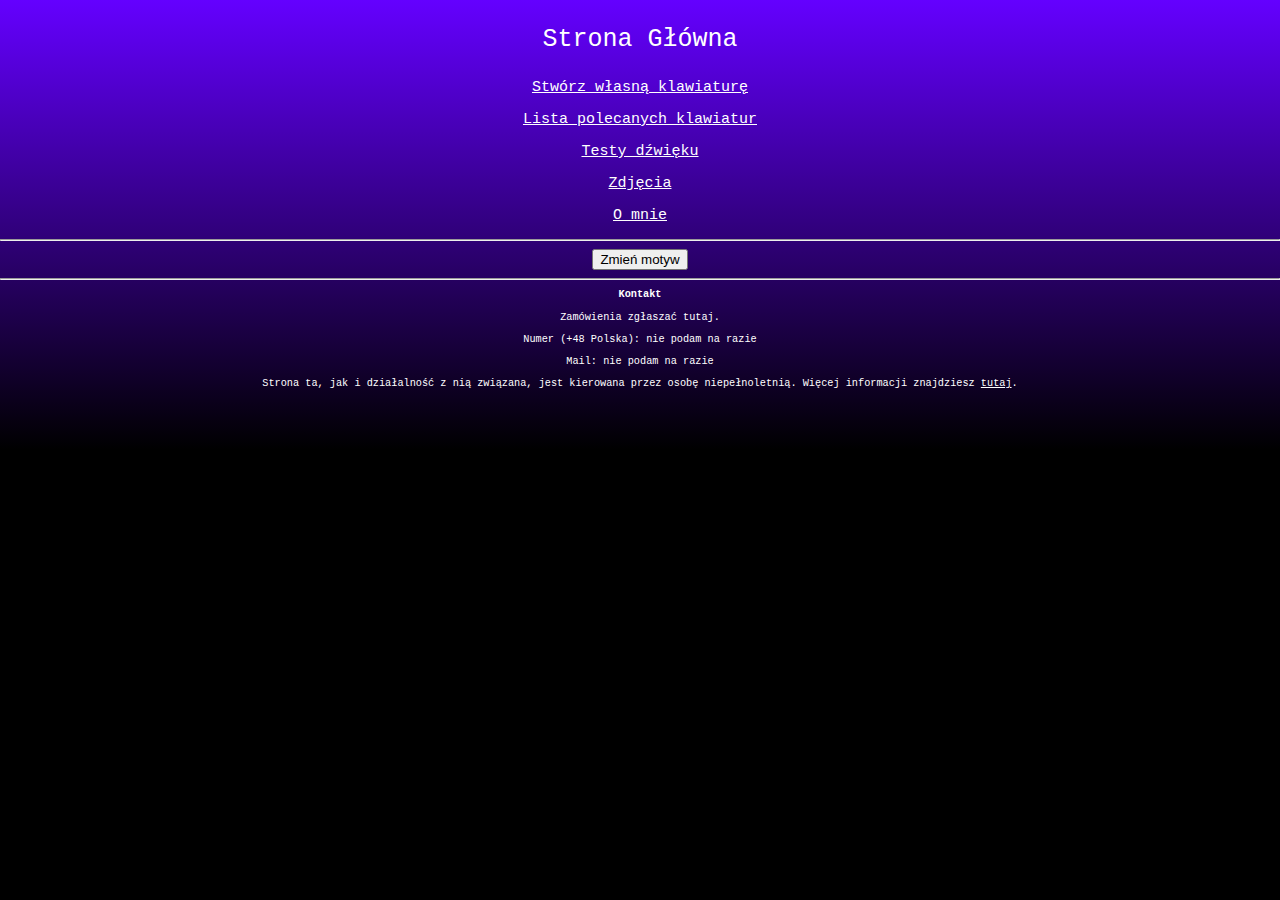
<file: index.html>
<!DOCTYPE html>
<html>
<html lang="pl">
    <head>
        <meta charset="UTF-8">
        <title>Wściekły Klawisz - Strona Główna</title>
        <meta name="viewport" content="width=device-width, initial-scale=1.0">
        <link rel="stylesheet" href="css/index.css">
        <script src="js/file1.js"></script>
    </head>
    <body onload="changeThemeOnStart()" style="background-repeat: no-repeat; background-attachment: fixed;">
        <div>
            <p align="center" class="site-title">Strona Główna</p>
            <p align="center" class="onlyfont"><a class="link" id="a1" href="make-ur-own.html">Stwórz własną klawiaturę</a></p>
            <p align="center" class="onlyfont"><a class="link" href="posts.html">Lista polecanych klawiatur</a></p>
            <p align="center" class="onlyfont"><a class="link" href="sound-tests.html">Testy dźwięku</a></p>
            <p align="center" class="onlyfont"><a class="link" href="image-posts.html">Zdjęcia</a></p>
            <p align="center" class="onlyfont"><a class="link" href="bio.html">O mnie</a></p>
        </div>
        <hr>
        <div align="center">
            <button class="changeThemeButton" onclick="changeTheme()">
                Zmień motyw
            </button>
        </div>
        <hr>
        <footer class="footer">
            <h2 style="font-size: 0.8vw;">Kontakt</h2>
            <div style="font-size: 0.8vw;">
                <p>Zamówienia zgłaszać tutaj.</p>
                <p>Numer (+48 Polska): nie podam na razie</p>
                <p>Mail: nie podam na razie</p>
                <p style="font-size: 0.8vw;">Strona ta, jak i działalność z nią związana, jest kierowana przez osobę niepełnoletnią. Więcej informacji znajdziesz <a href="info-dzialalnosc.html">tutaj</a>.</p>
            </div>
        </footer>
    </body>
</html>
</file>
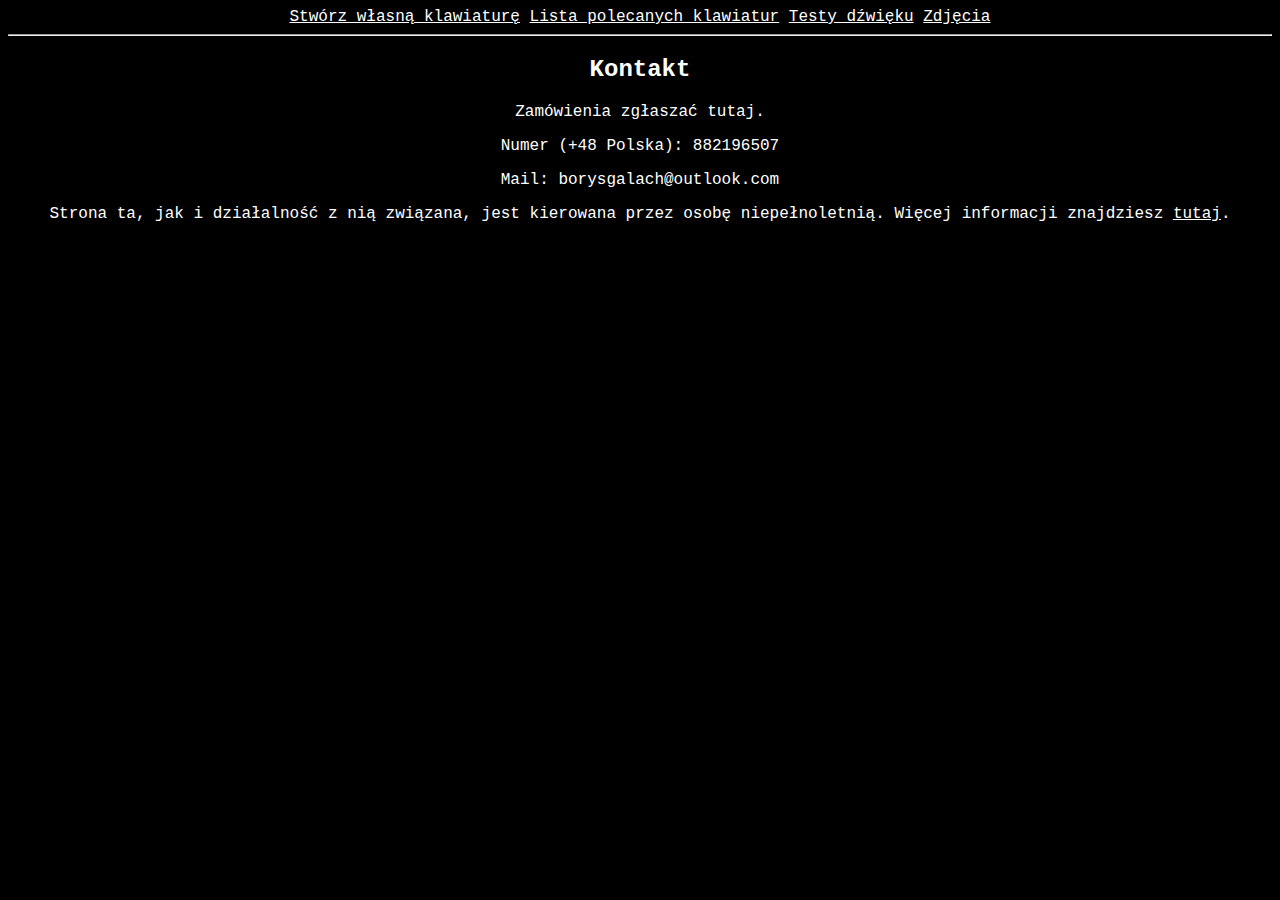
<file: Strona_Klawiatury/index.html>
<!DOCTYPE html>
<html>
<html lang="pl">
    <head>
        <meta charset="UTF-8">
        <title>Wściekły Klawisz - Strona Główna</title>
        <meta name="viewport" content="width=device-width, initial-scale=1.0">
        <link rel="stylesheet" href="css/index.css">
    </head>
    <body>
        <nav class="navbar"> <!-- Pasek Nawigacyjny -->
            <div align="center">
                <a href="make-ur-own.html">Stwórz własną klawiaturę</a> <a href="posts.html">Lista polecanych klawiatur</a>  <a href="sound-tests.html">Testy dźwięku</a>  <a href="image-posts.html">Zdjęcia</a>
            </div>
        </nav>
        <hr>
        <footer class="footer">
            <h2>Kontakt</h2>
            <div>
                <p>Zamówienia zgłaszać tutaj.</p>
                <p>Numer (+48 Polska): 882196507</p>
                <p>Mail: borysgalach@outlook.com</p>
                <p>Strona ta, jak i działalność z nią związana, jest kierowana przez osobę niepełnoletnią. Więcej informacji znajdziesz <a href="info-dzialalnosc.html">tutaj</a>.</p>
            </div>
        </footer>
    </body>
</html>
</file>
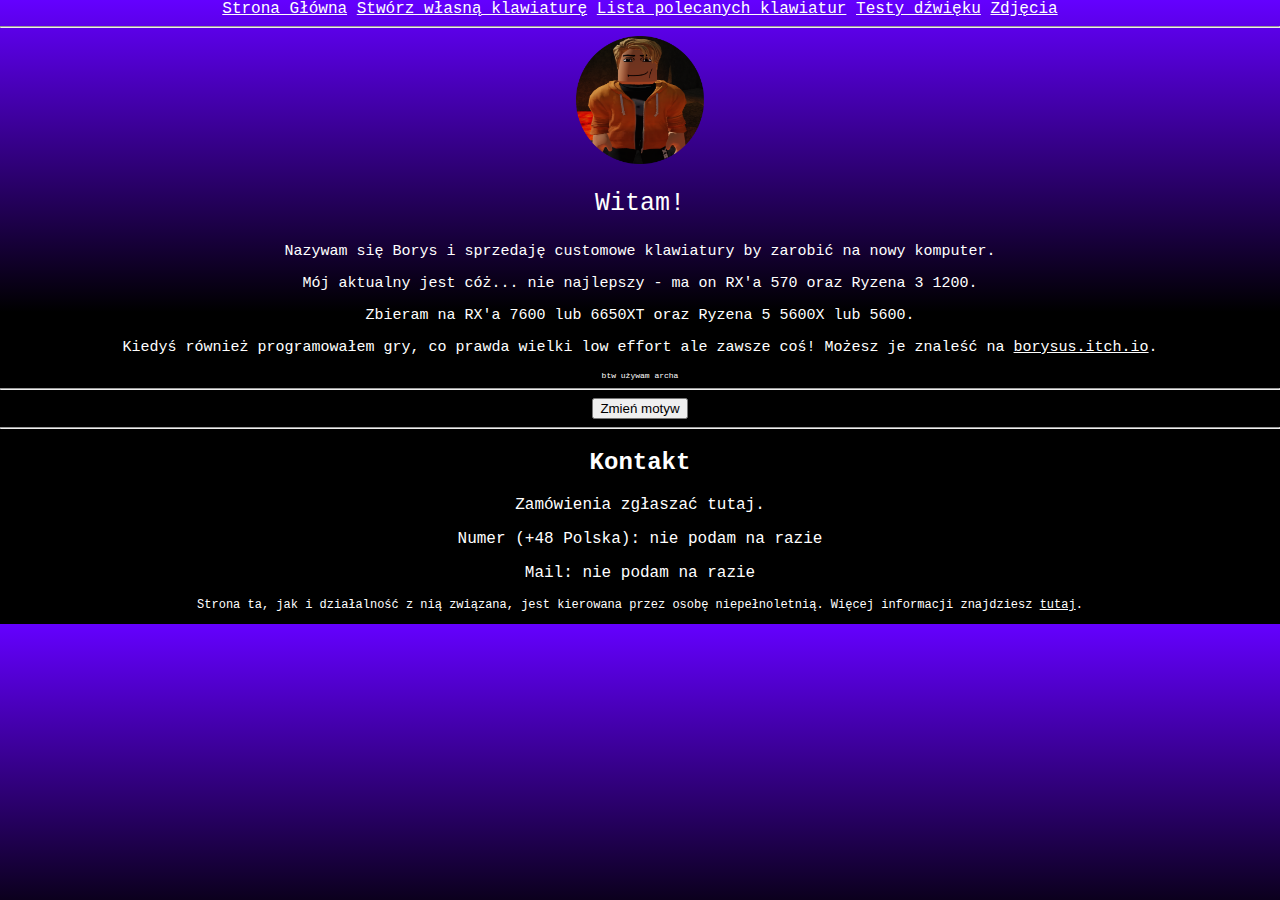
<file: bio.html>
<!DOCTYPE html>
<html>
<html lang="pl">
    <head>
        <meta charset="UTF-8">
        <title>Wściekły Klawisz - Strona Główna</title>
        <meta name="viewport" content="width=device-width, initial-scale=1.0">
        <link rel="stylesheet" href="css/index.css">
        <script src="js/file1.js"></script>
    </head>
    <style>
        body{
            background-repeat: no-repeat;
            background-attachment: fixed;
        }
    </style>
    <body onload="changeThemeOnStart()">
        <nav class="navbar"> <!-- Pasek Nawigacyjny -->
            <div align="center">
                <a href="index.html">Strona Główna</a> <a href="make-ur-own.html">Stwórz własną klawiaturę</a> <a href="posts.html">Lista polecanych klawiatur</a>  <a href="sound-tests.html">Testy dźwięku</a>  <a href="image-posts.html">Zdjęcia</a>
            </div>
        </nav>
        <hr>
        <div align="center"><img align="center" class="pfp" src="myPfp.png"></div>
        <p class="site-title" align="center">Witam!</p>
        <p class="onlyfont" align="center">Nazywam się Borys i sprzedaję customowe klawiatury by zarobić na nowy komputer.</p>
        <p class="onlyfont" align="center">Mój aktualny jest cóż... nie najlepszy - ma on RX'a 570 oraz Ryzena 3 1200.</p>
        <p class="onlyfont" align="center">Zbieram na RX'a 7600 lub 6650XT oraz Ryzena 5 5600X lub 5600.</p>
        <p class="onlyfont" align="center">Kiedyś również programowałem gry, co prawda wielki low effort ale zawsze coś! Możesz je znaleść na <a href="https://borysus.itch.io/">borysus.itch.io</a>.</p>
        <p class="btw" align="center">btw używam archa</p>
        <hr>
        <div align="center">
            <button class="changeThemeButton" onclick="changeTheme()">
                Zmień motyw
            </button>
        </div>
        <hr>
        <footer class="footer">
            <h2>Kontakt</h2>
            <div>
                <p>Zamówienia zgłaszać tutaj.</p>
                <p>Numer (+48 Polska): nie podam na razie</p>
                <p>Mail: nie podam na razie</p>
                <p class="bigga-btw">Strona ta, jak i działalność z nią związana, jest kierowana przez osobę niepełnoletnią. Więcej informacji znajdziesz <a href="info-dzialalnosc.html">tutaj</a>.</p>
            </div>
        </footer>
    </body>
</html>
</file>
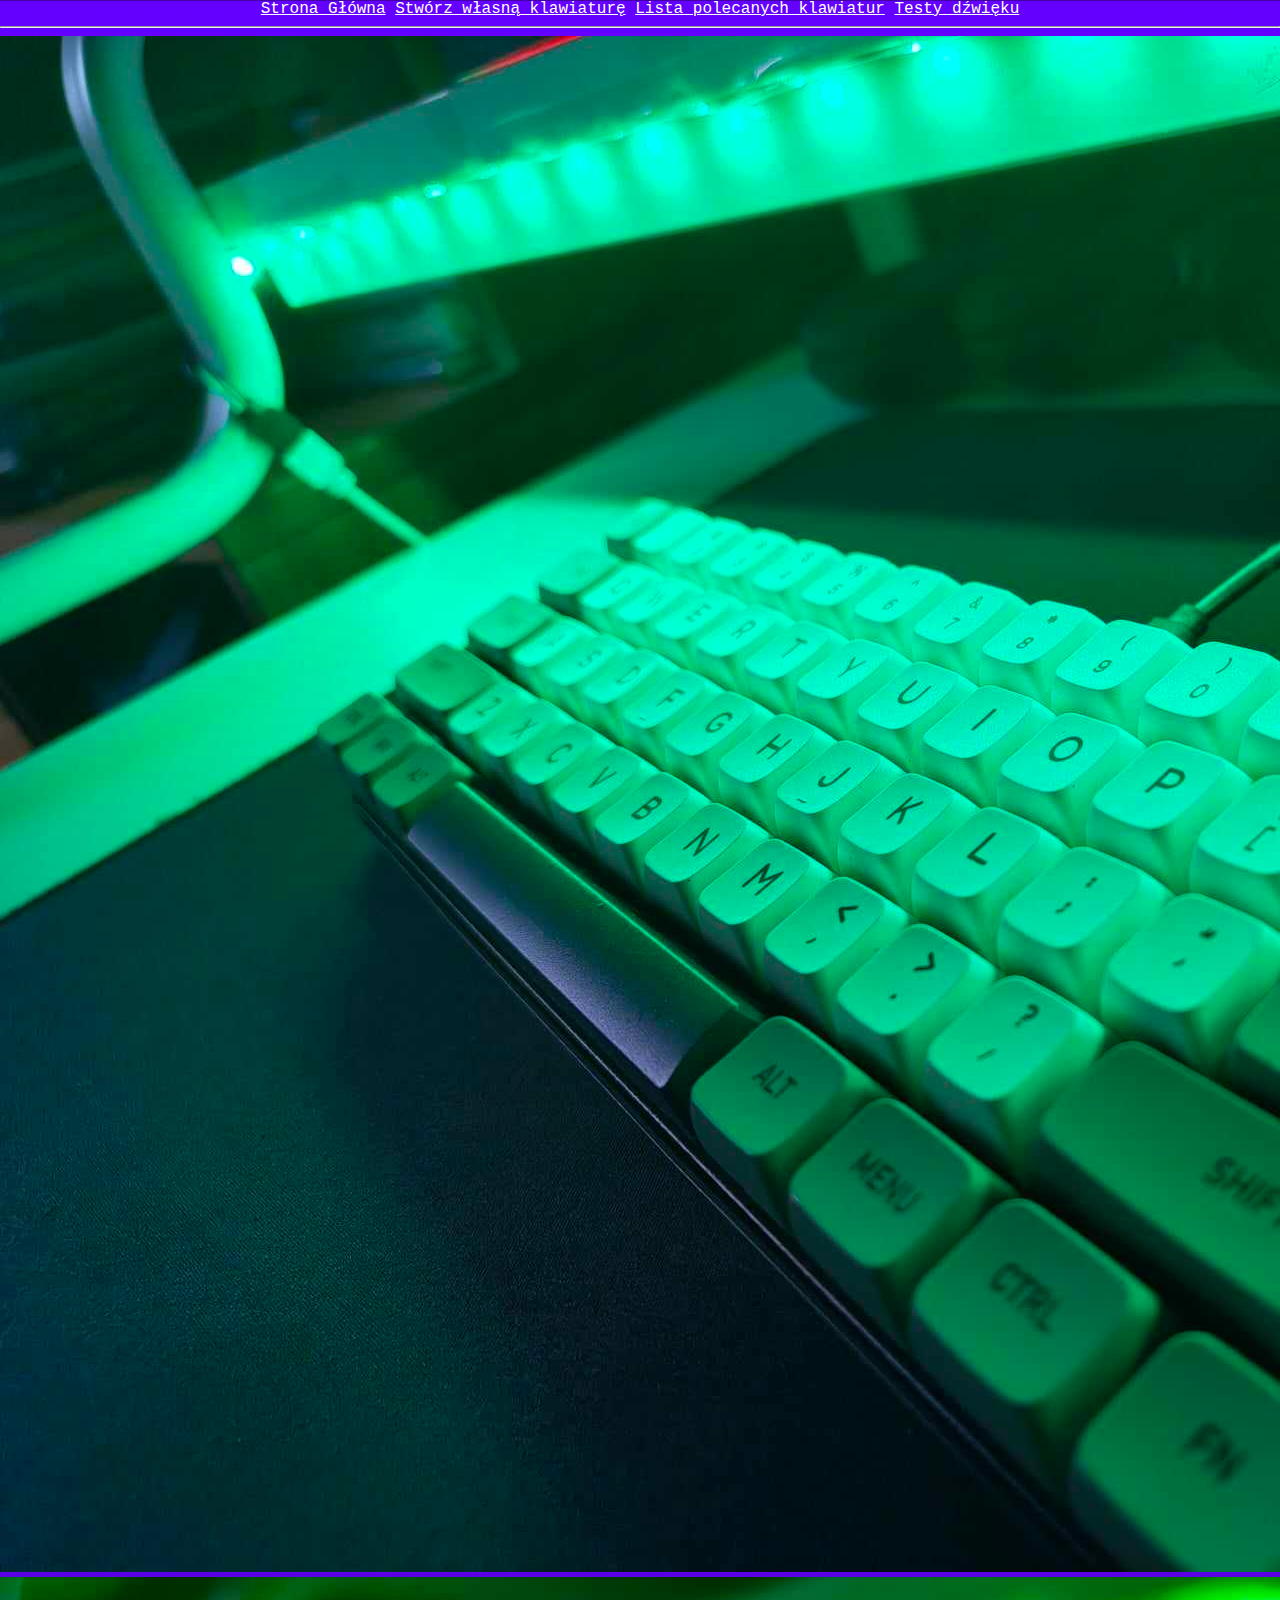
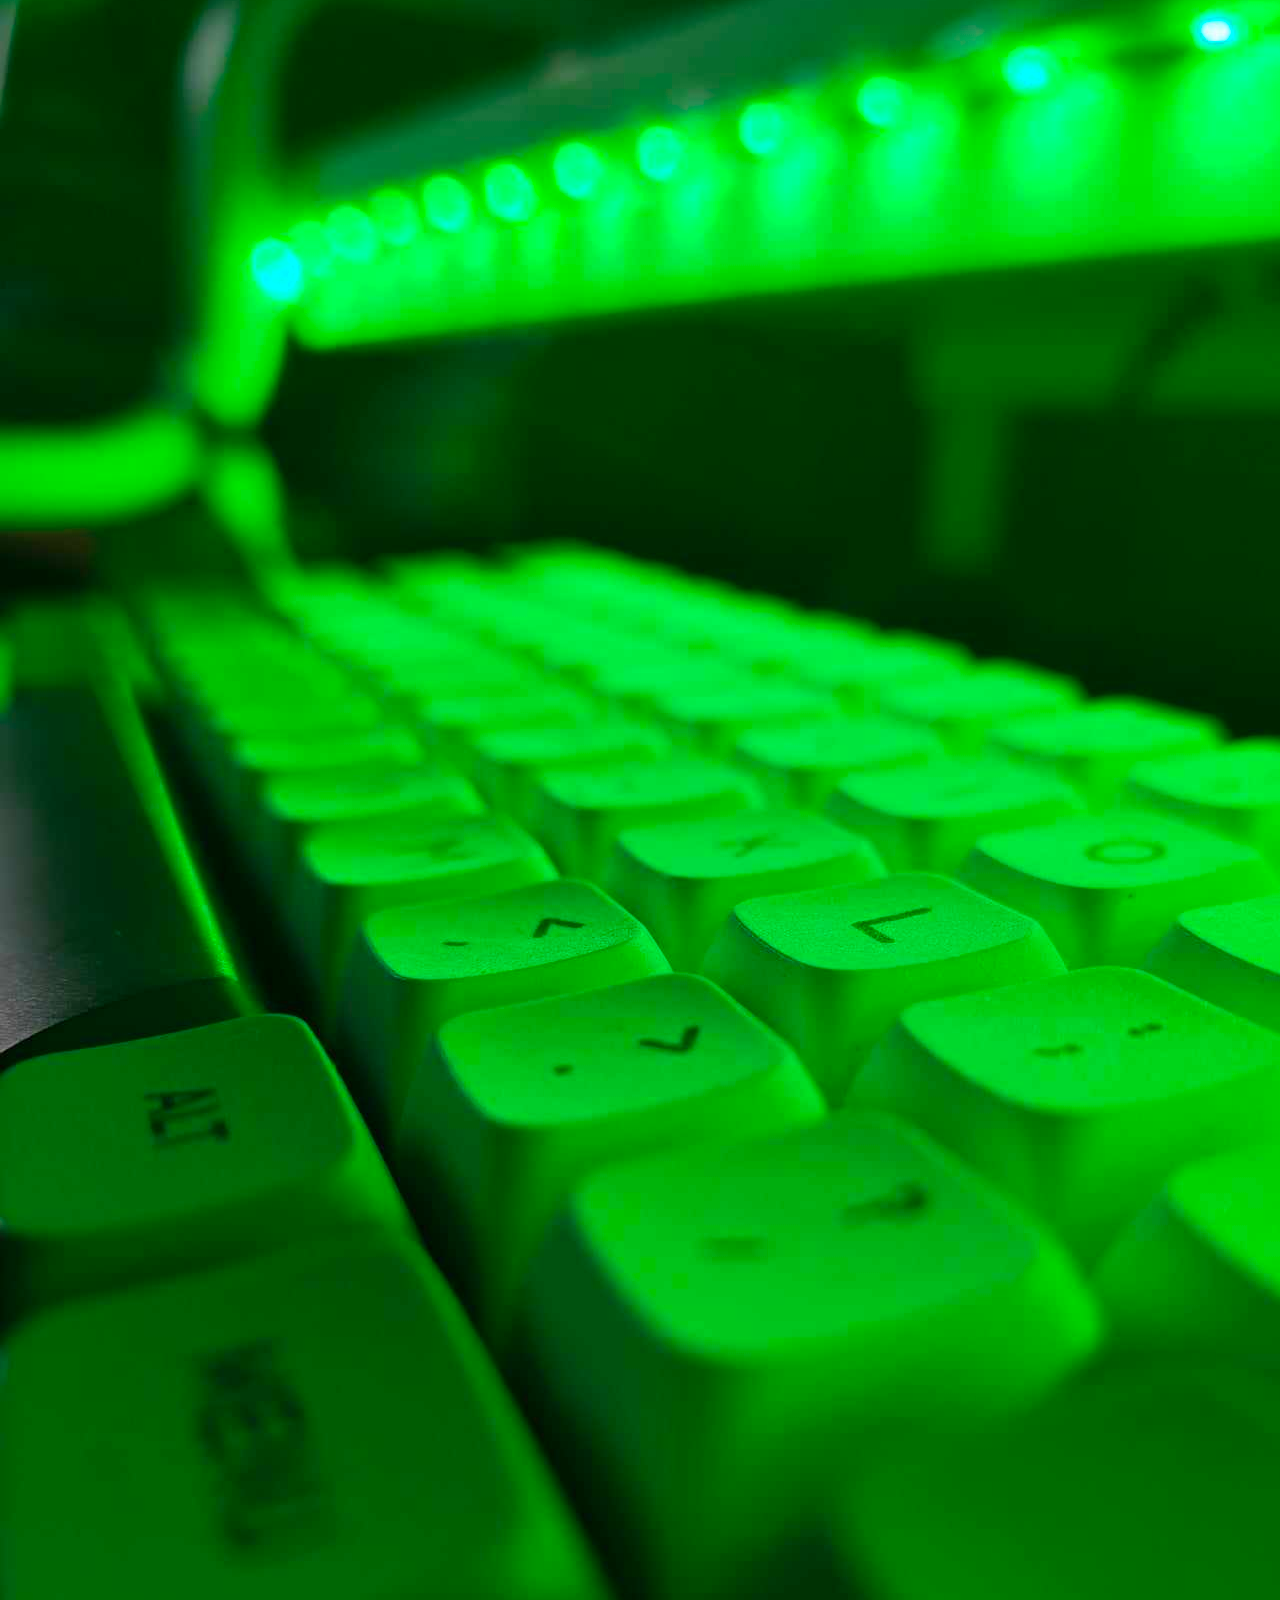
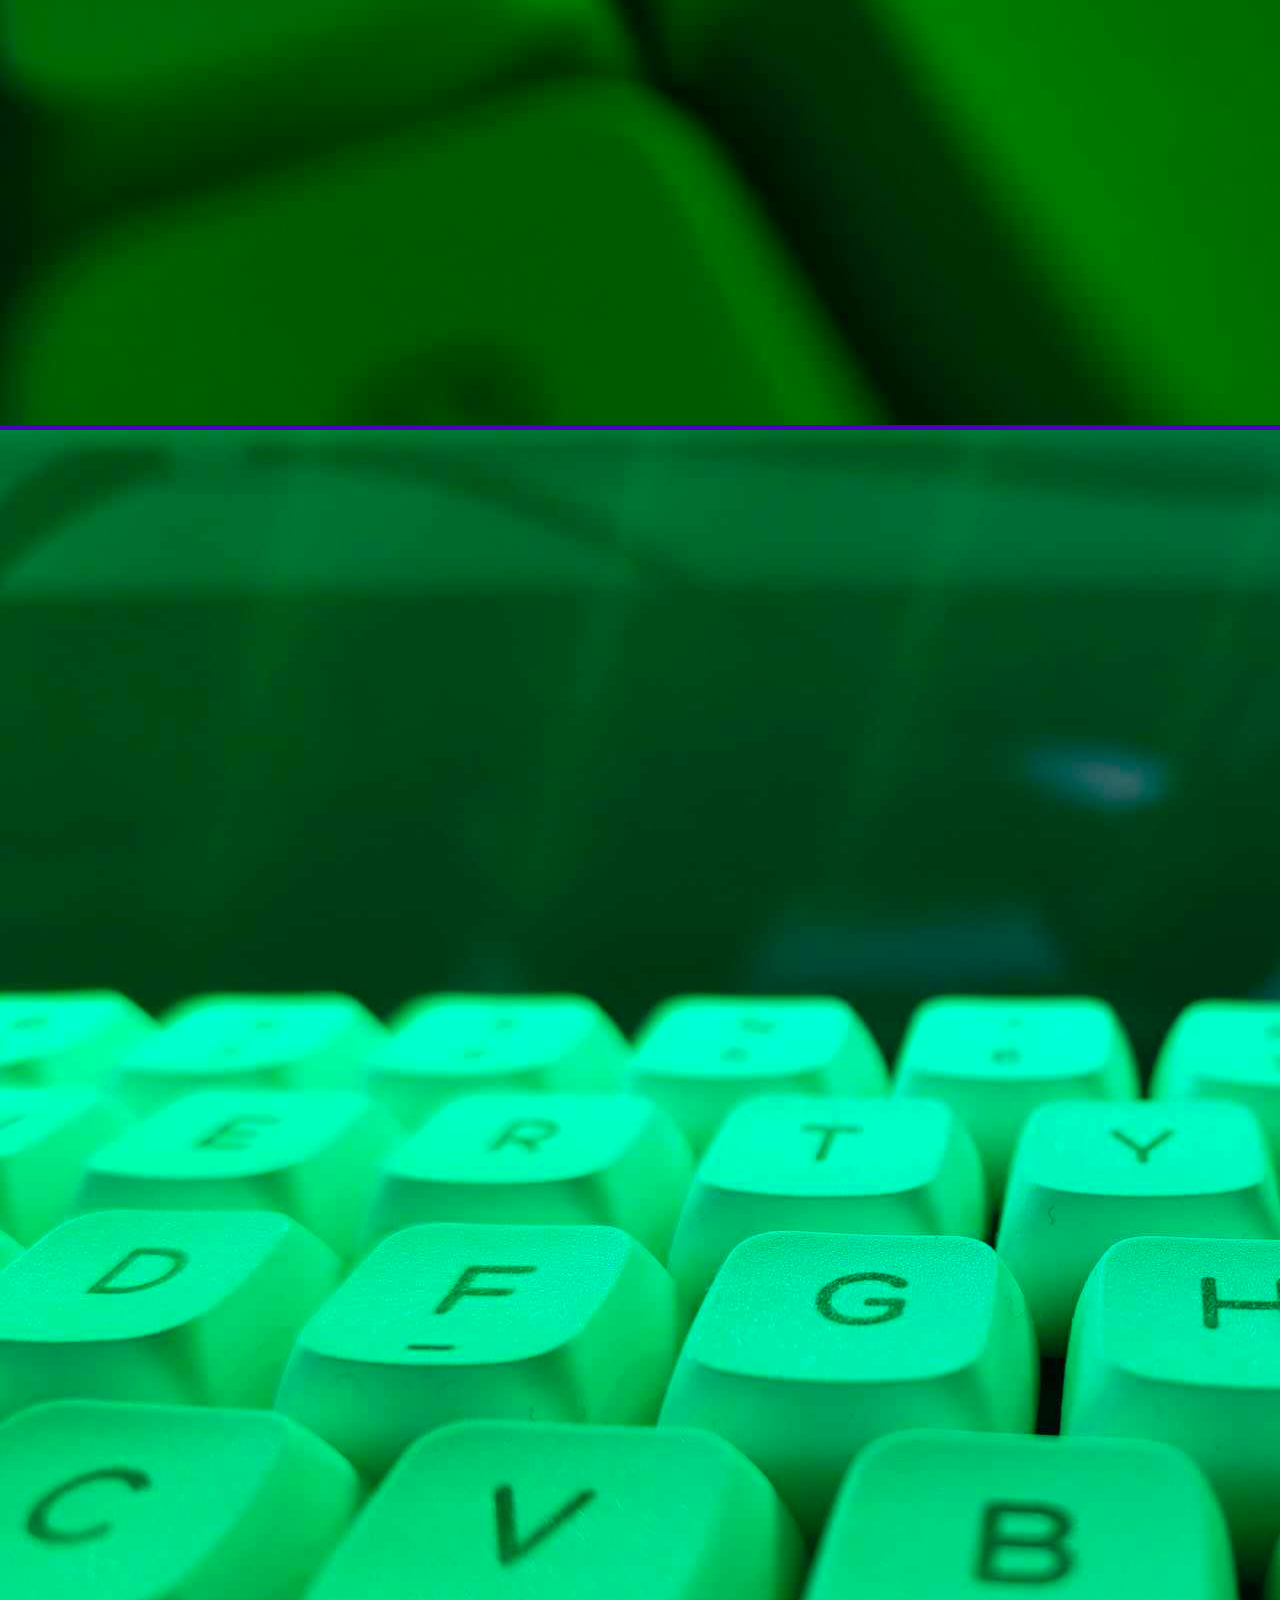
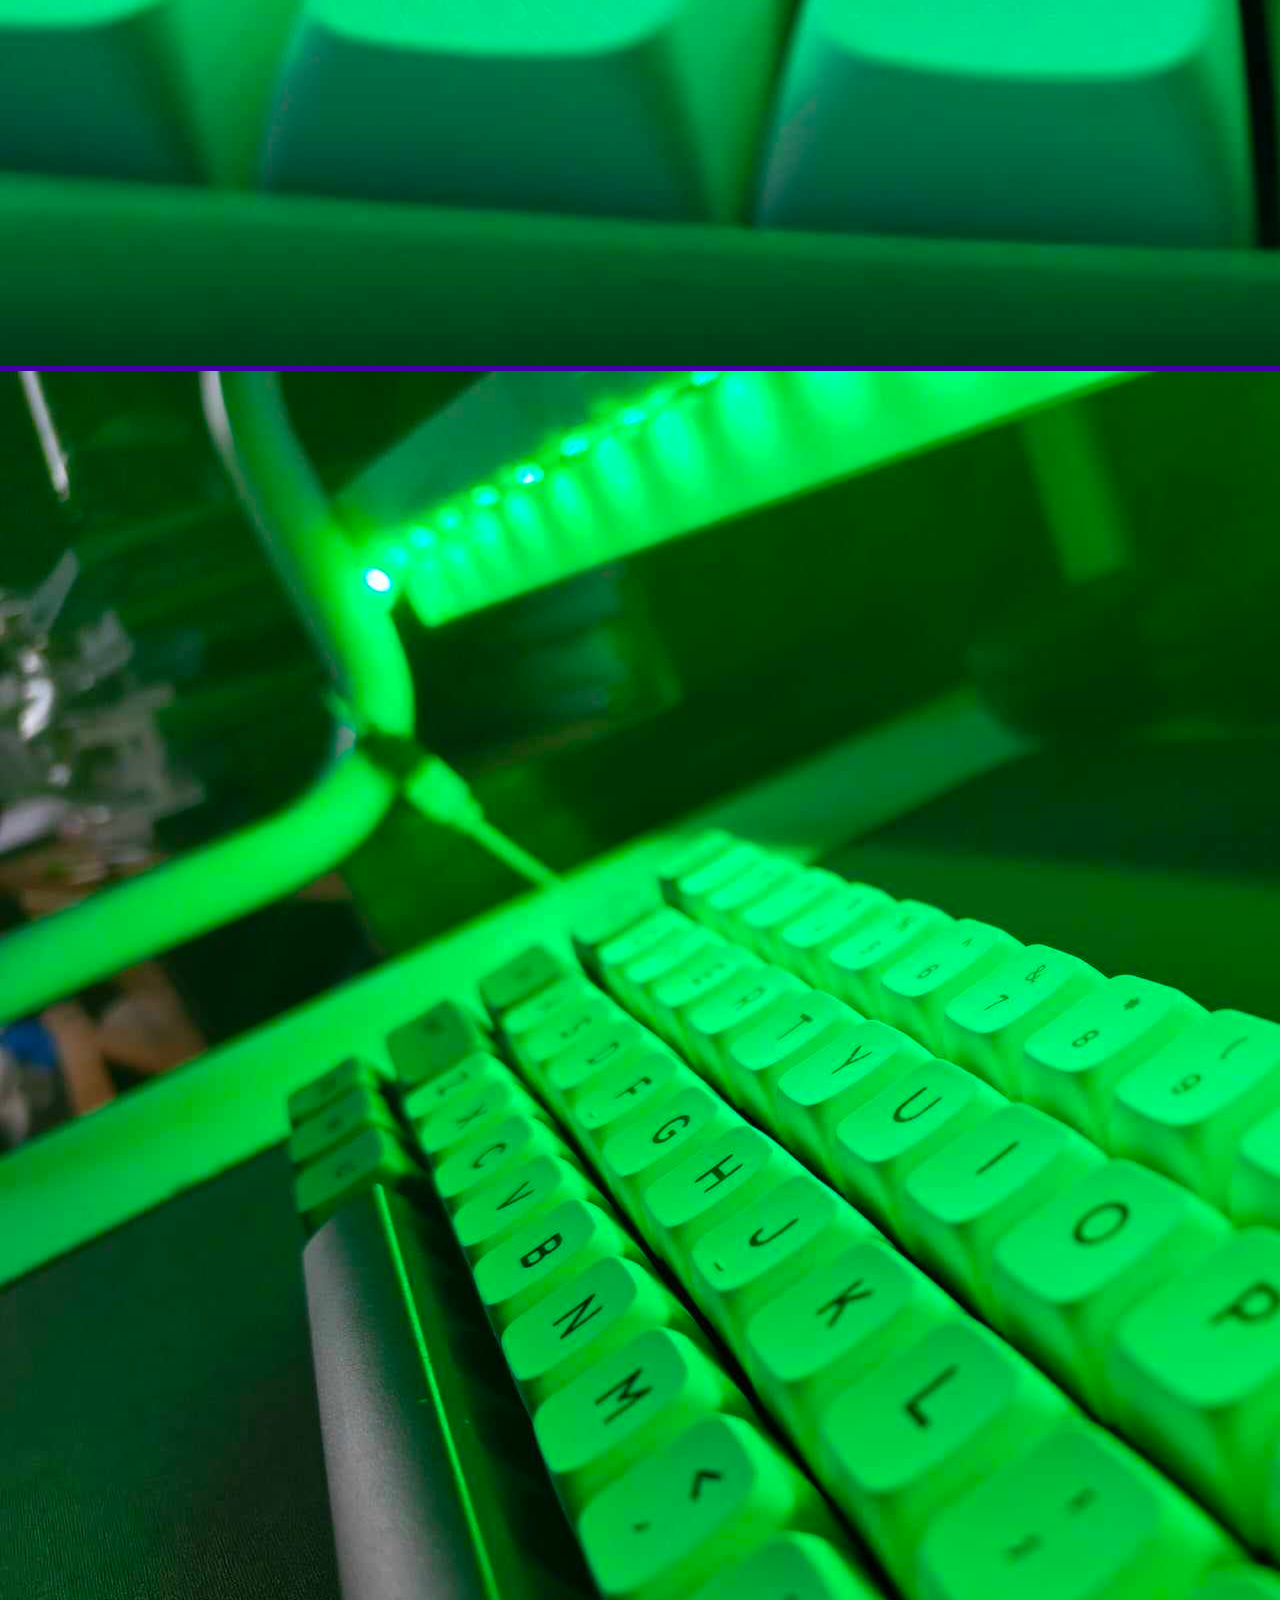
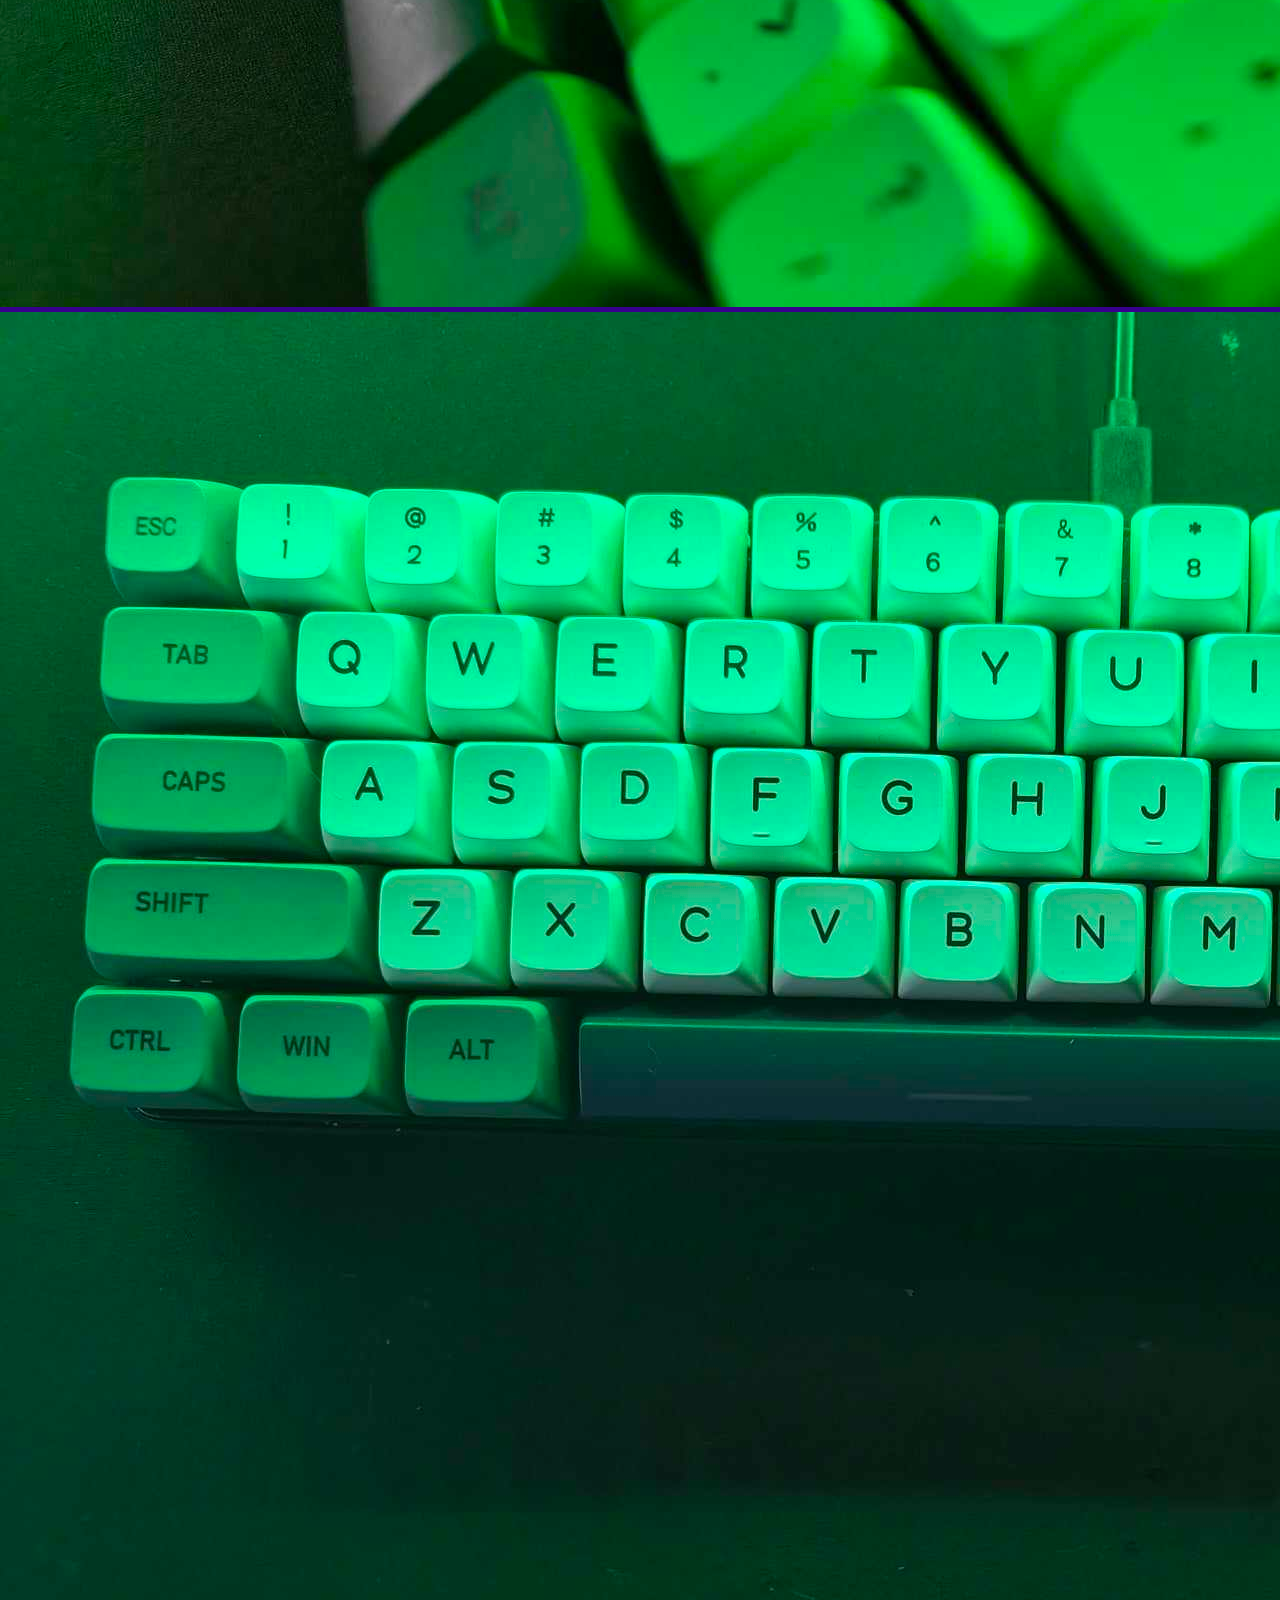
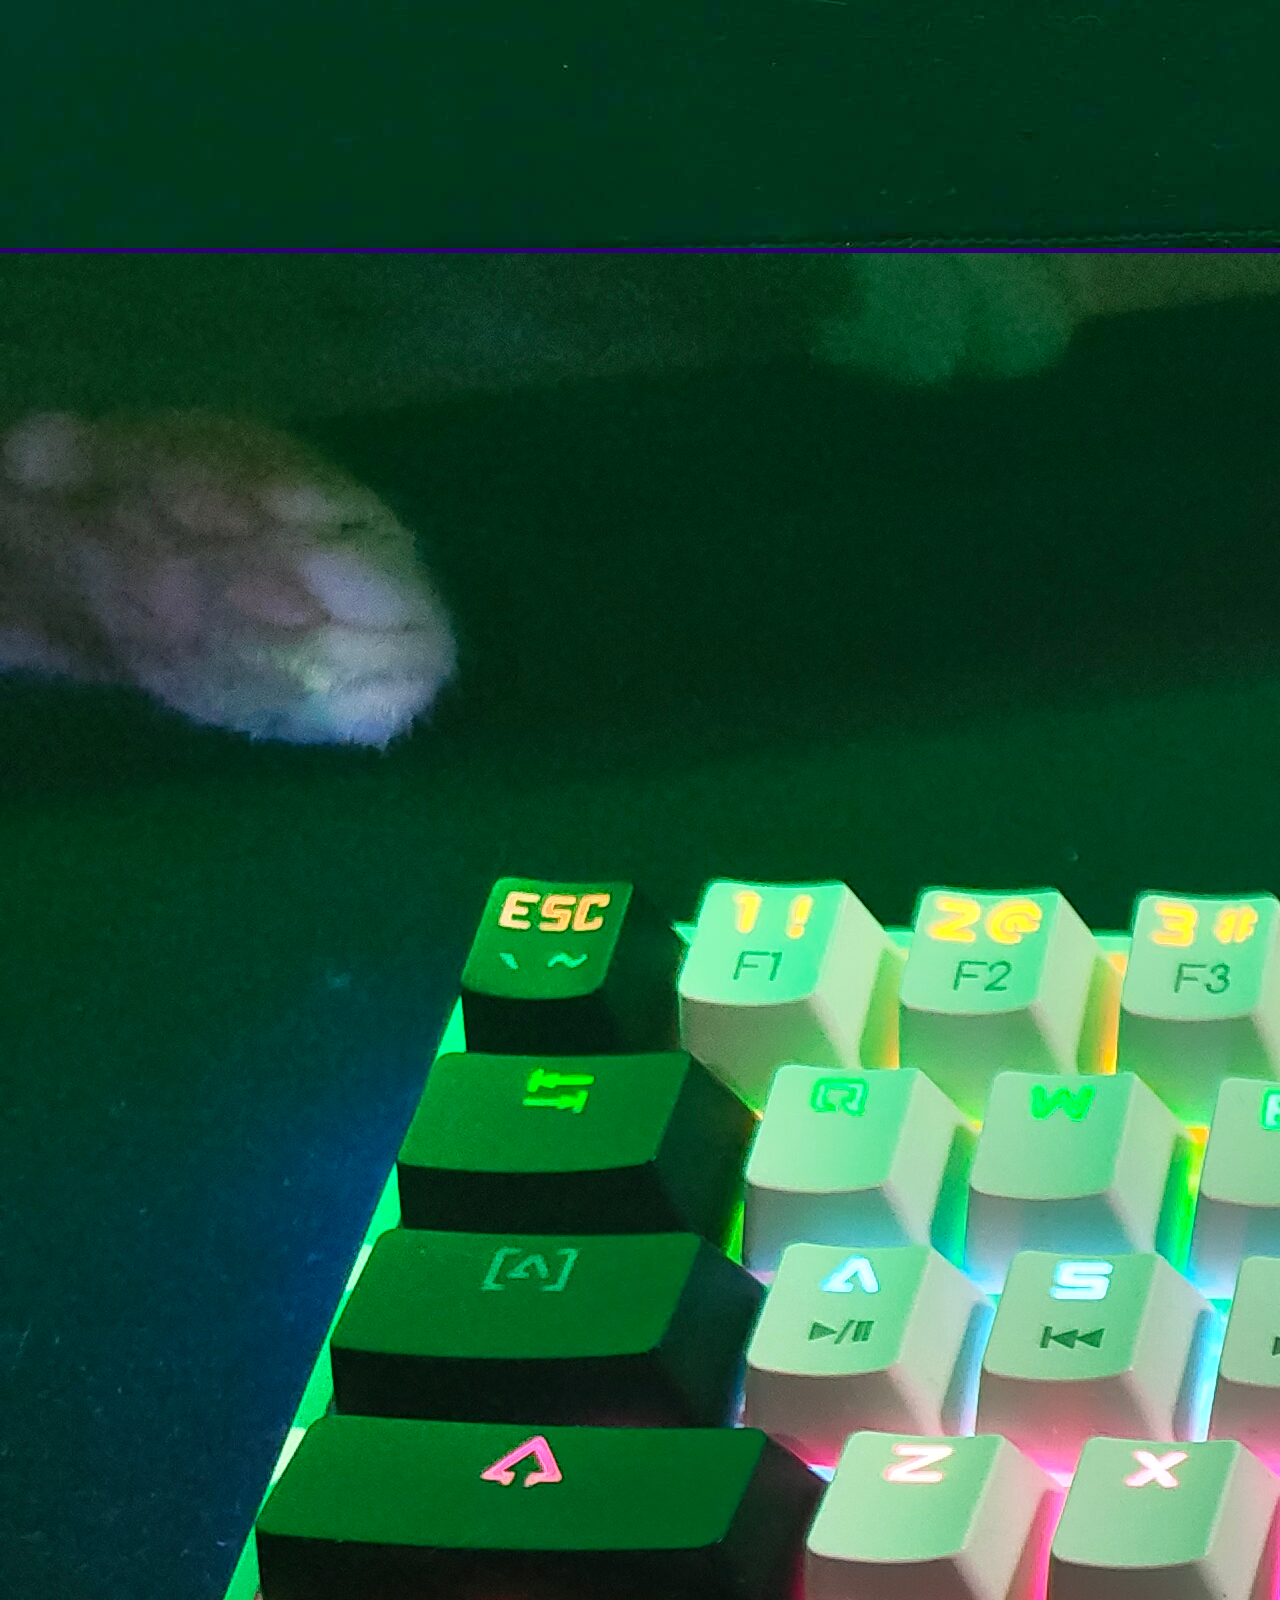
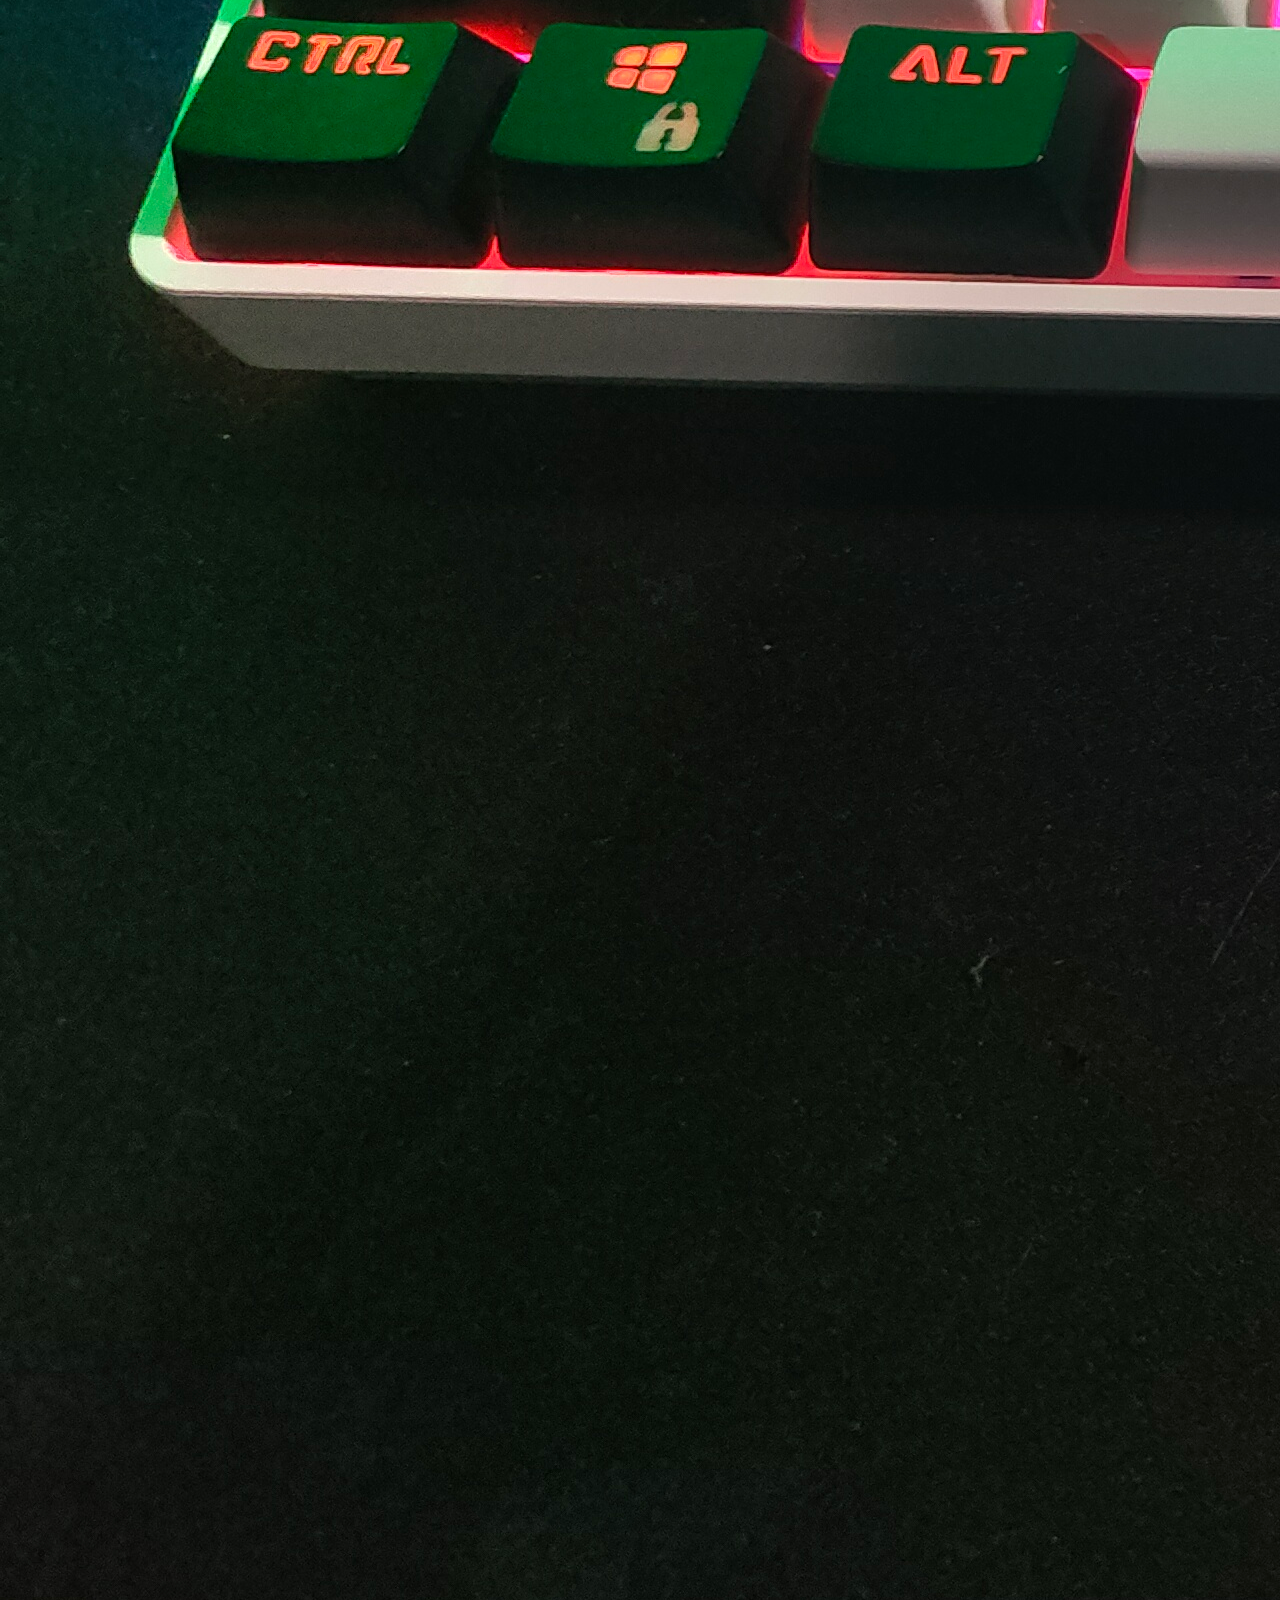
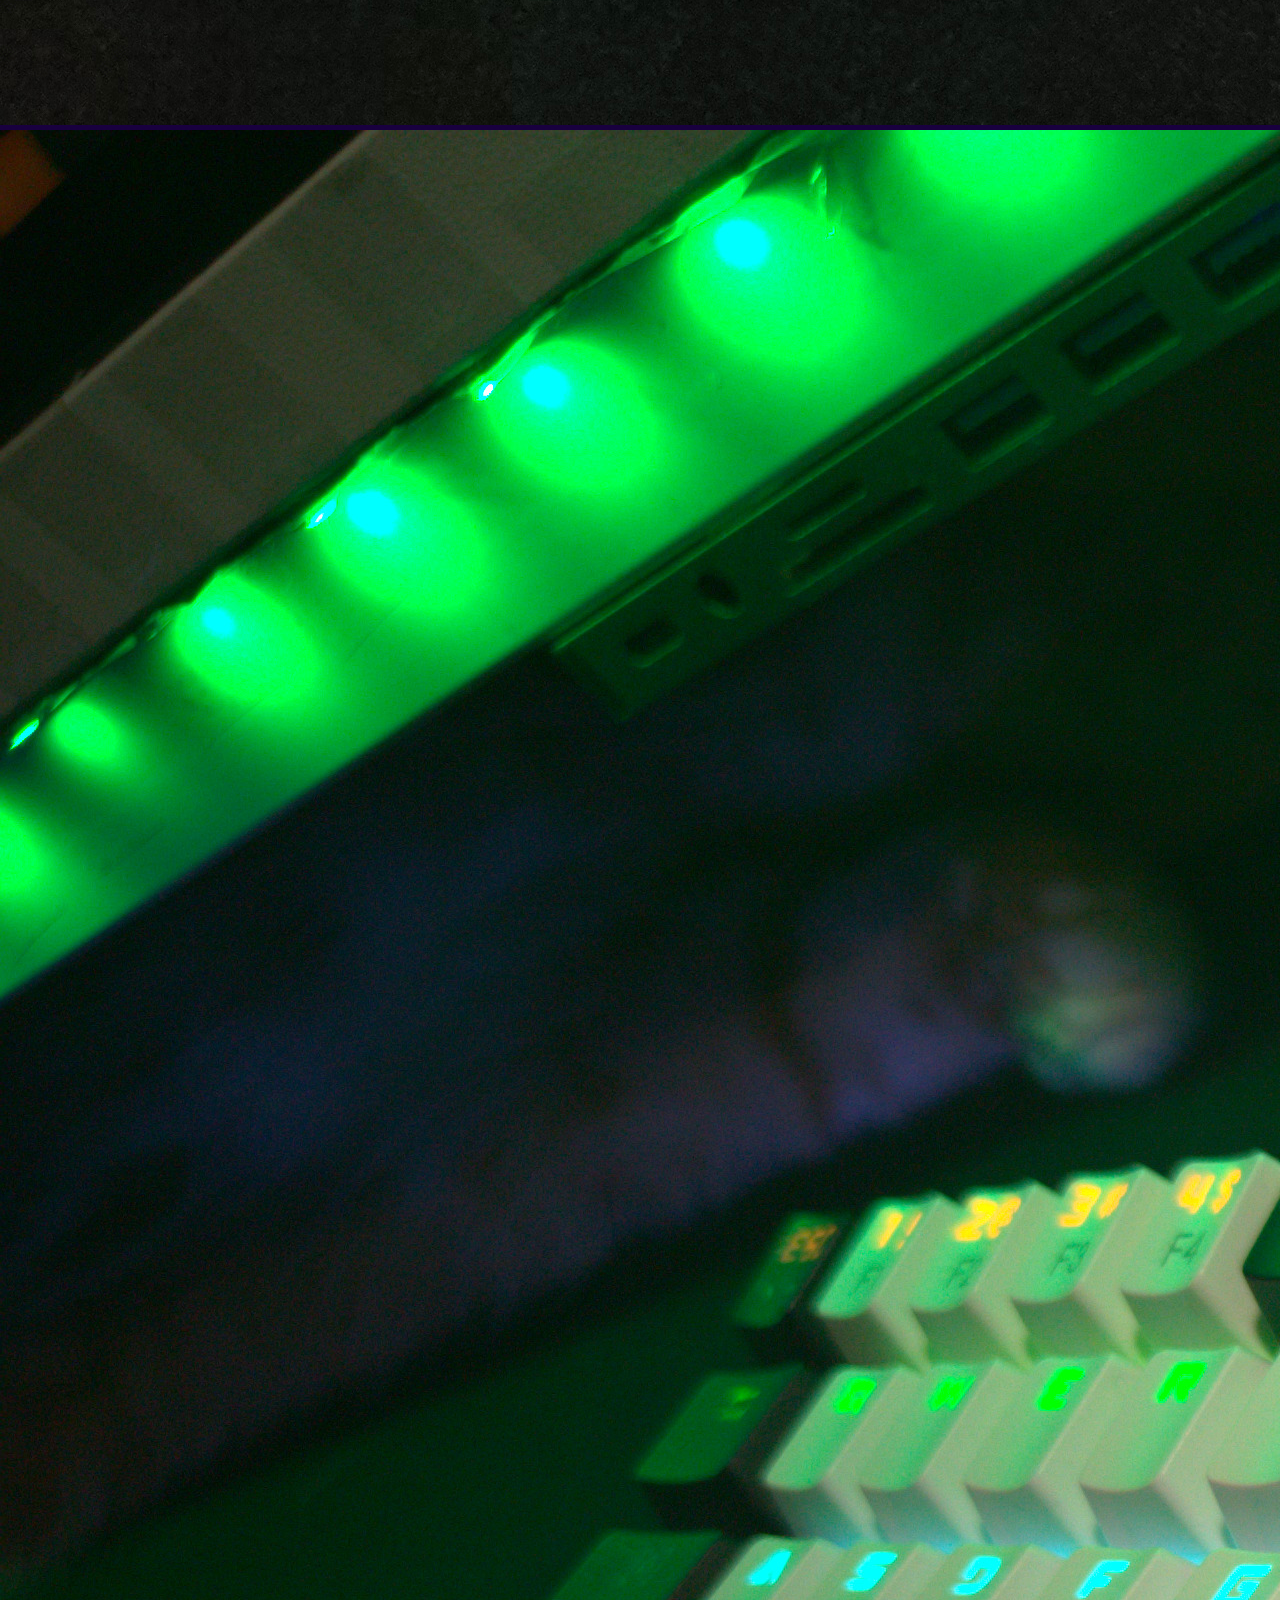
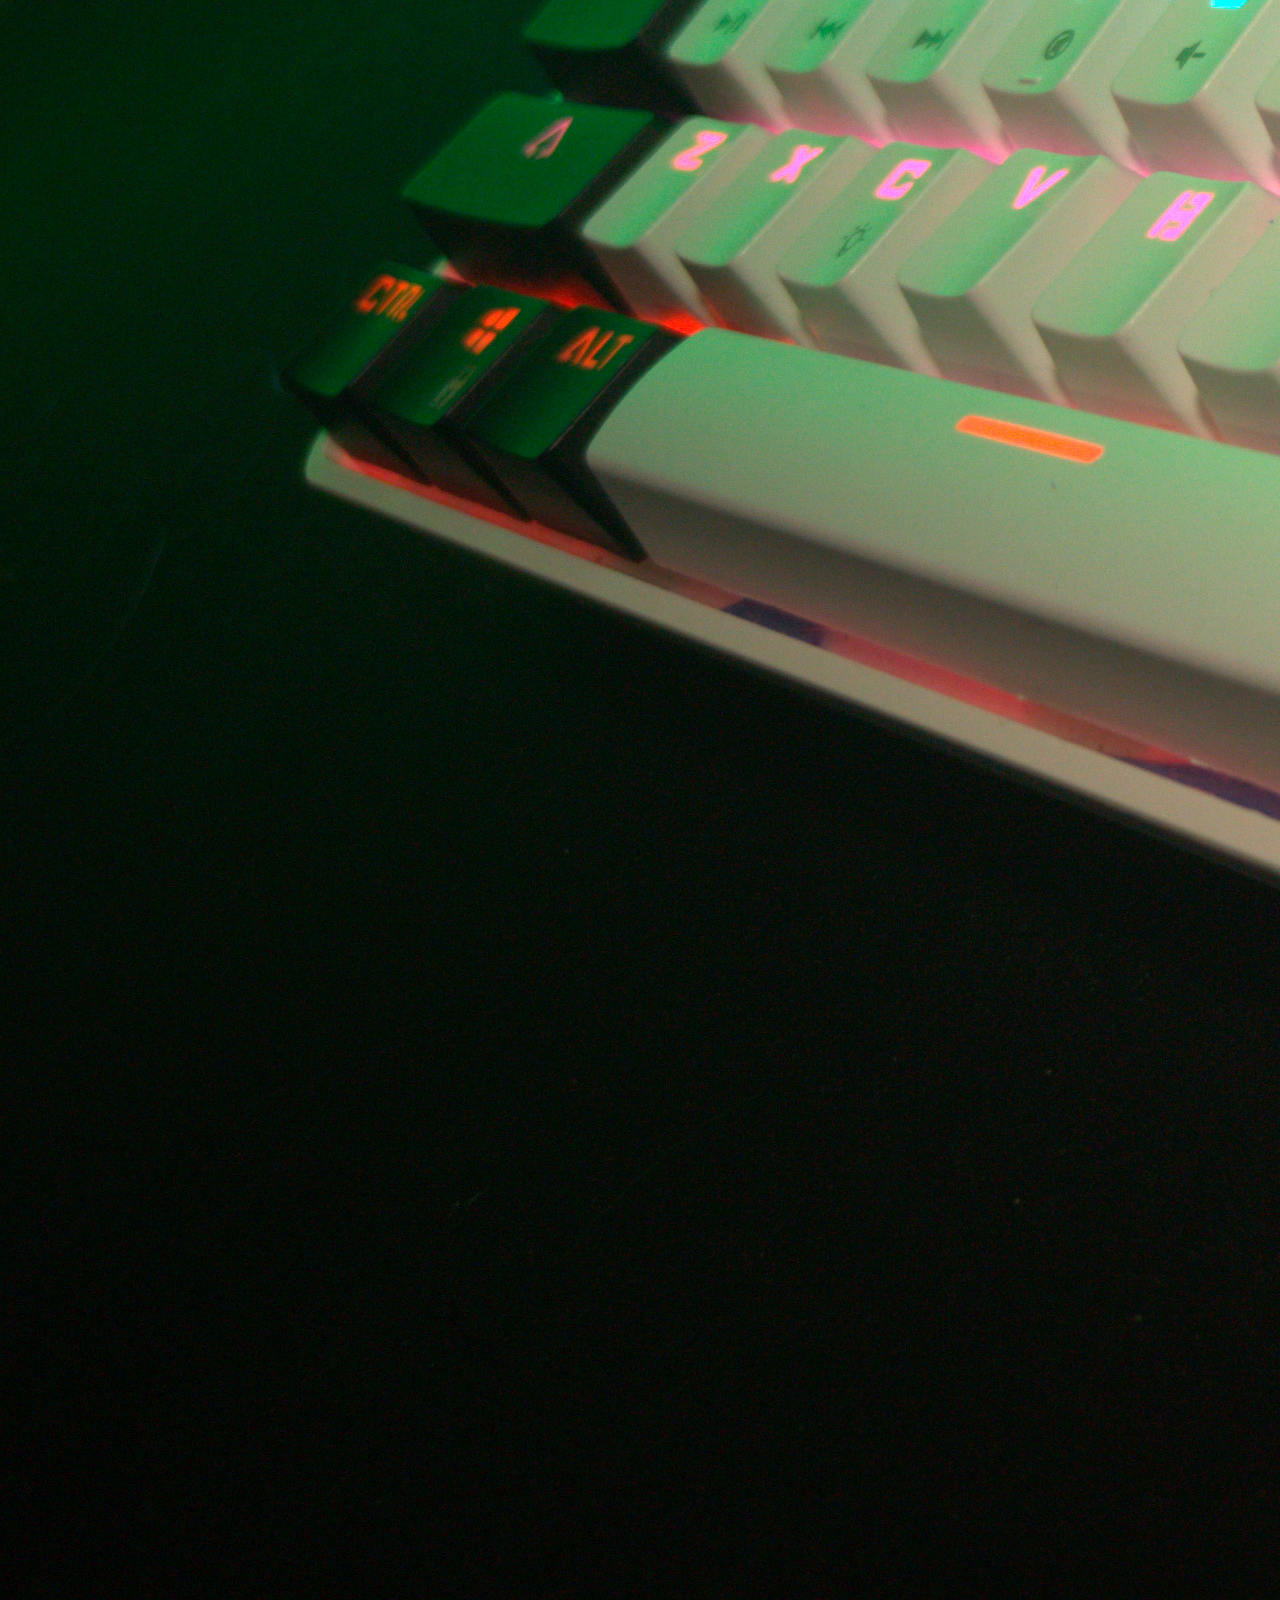
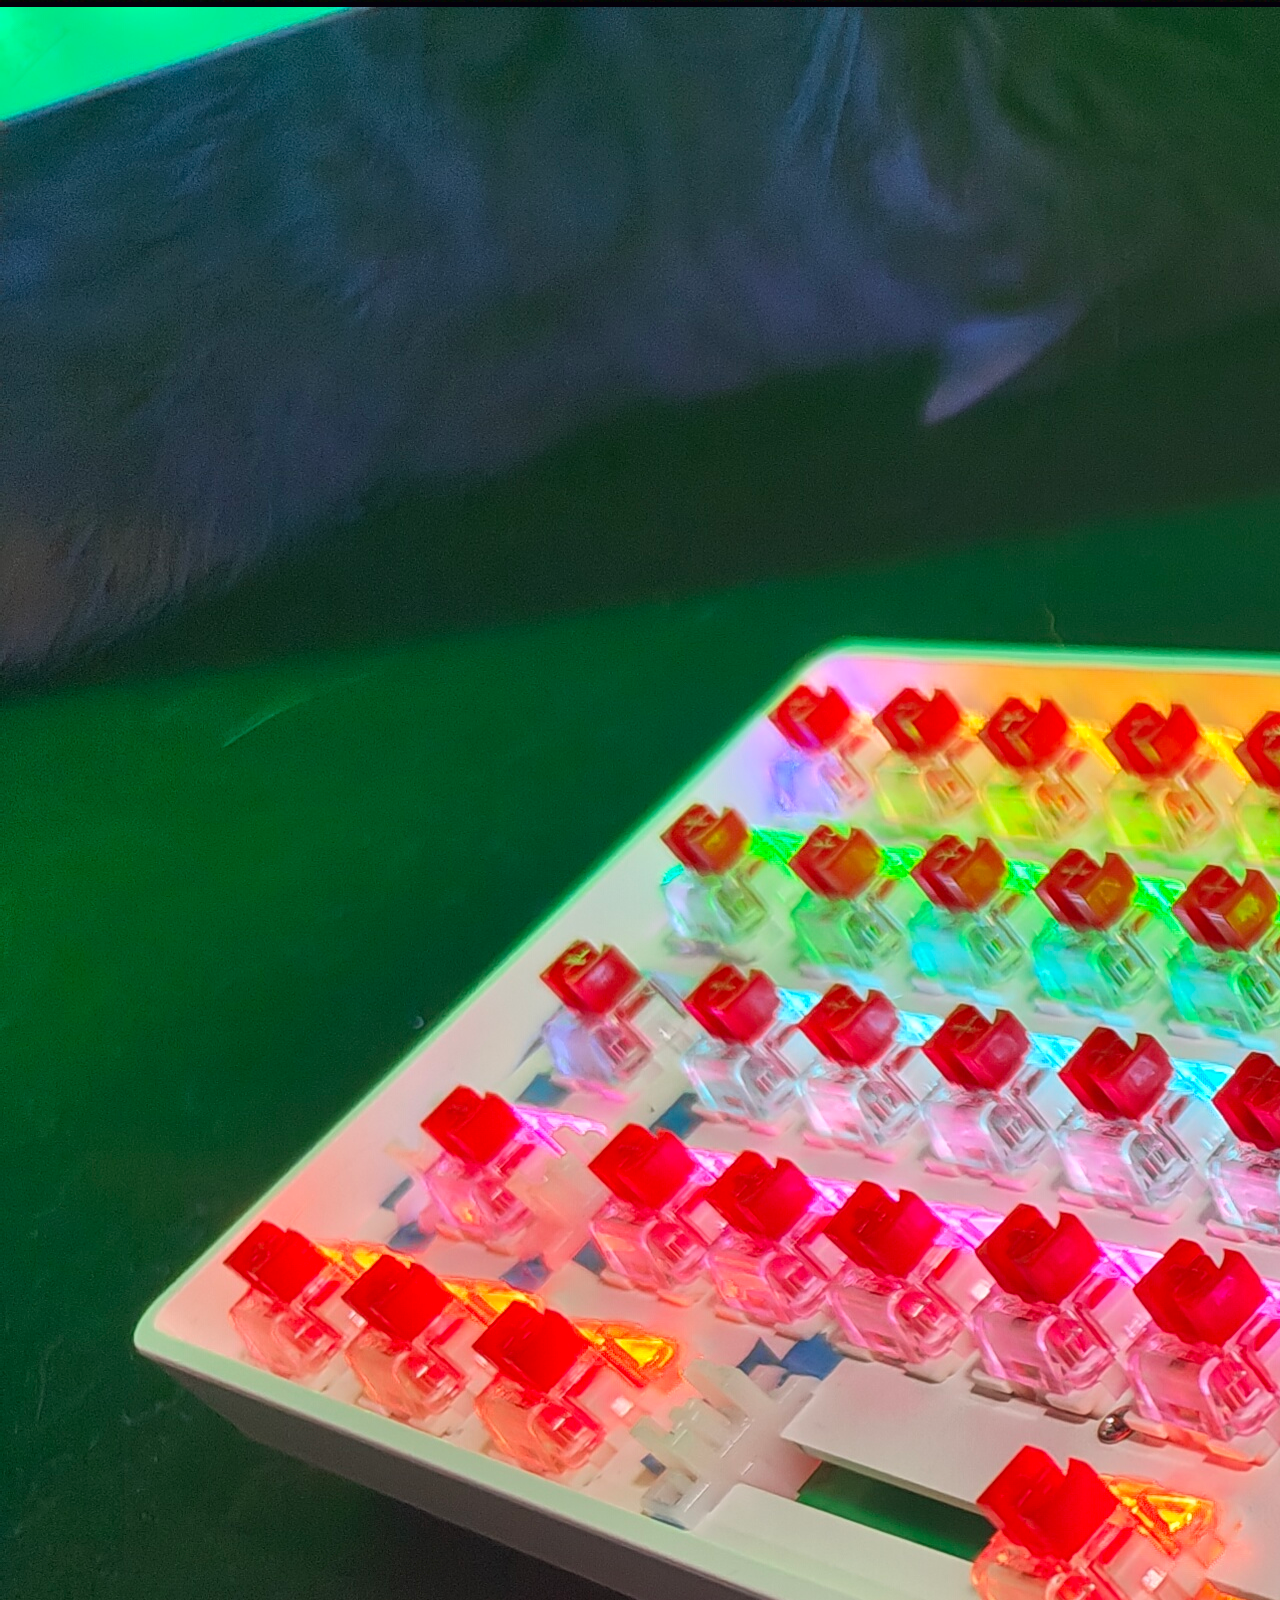
<file: image-posts.html>
<!DOCTYPE html>
<html>
<html lang="pl">
    <head>
        <meta charset="UTF-8">
        <title>Wściekły Klawisz - Galeria</title>
        <meta name="viewport" content="width=device-width, initial-scale=1.0">
        <link rel="stylesheet" href="css/index.css">
        <script src="js/file1.js"></script>
    </head>
    <body onload="changeThemeOnStart()">
        <nav class="navbar"> <!-- Pasek Nawigacyjny -->
            <div class="container" align="center">
                <a href="index.html">Strona Główna</a>  <a href="make-ur-own.html">Stwórz własną klawiaturę</a> <a href="posts.html">Lista polecanych klawiatur</a>  <a href="sound-tests.html">Testy dźwięku</a>
            </div>
        </nav>
        <hr>

        <div align="center">
            <img class="zdjecie" src="OnlyKlawiatury/1.jpg">
            <img class="zdjecie" src="OnlyKlawiatury/2.jpg">
            <img class="zdjecie" src="OnlyKlawiatury/3.jpg">
            <img class="zdjecie" src="OnlyKlawiatury/4.jpg">
            <img class="zdjecie" src="OnlyKlawiatury/5.jpg">
            <img class="zdjecie" src="OnlyKlawiatury/6.jpg">
            <img class="zdjecie" src="OnlyKlawiatury/9.jpg">
            <img class="zdjecie" src="OnlyKlawiatury/10.jpg">
            <img class="zdjecie" src="OnlyKlawiatury/11.jpg">
            <img class="zdjecie" src="OnlyKlawiatury/13.jpg">
            <img class="zdjecie" src="OnlyKlawiatury/14.jpg">
            <img class="zdjecie" src="OnlyKlawiatury/15.jpg">
        </div>
        <hr>
        <div align="center">
            <button class="changeThemeButton" onclick="changeTheme()">
                Zmień motyw
            </button>
        </div>
        <hr>
        <footer class="footer">
            <h2>Kontakt</h2>
            <div>
                <p>Zamówienia zgłaszać tutaj.</p>
                <p>Numer (+48 Polska): nie podam na razie</p>
                <p>Mail: nie podam na razie</p>
            </div>
        </footer>
    </body>
</html>
</file>
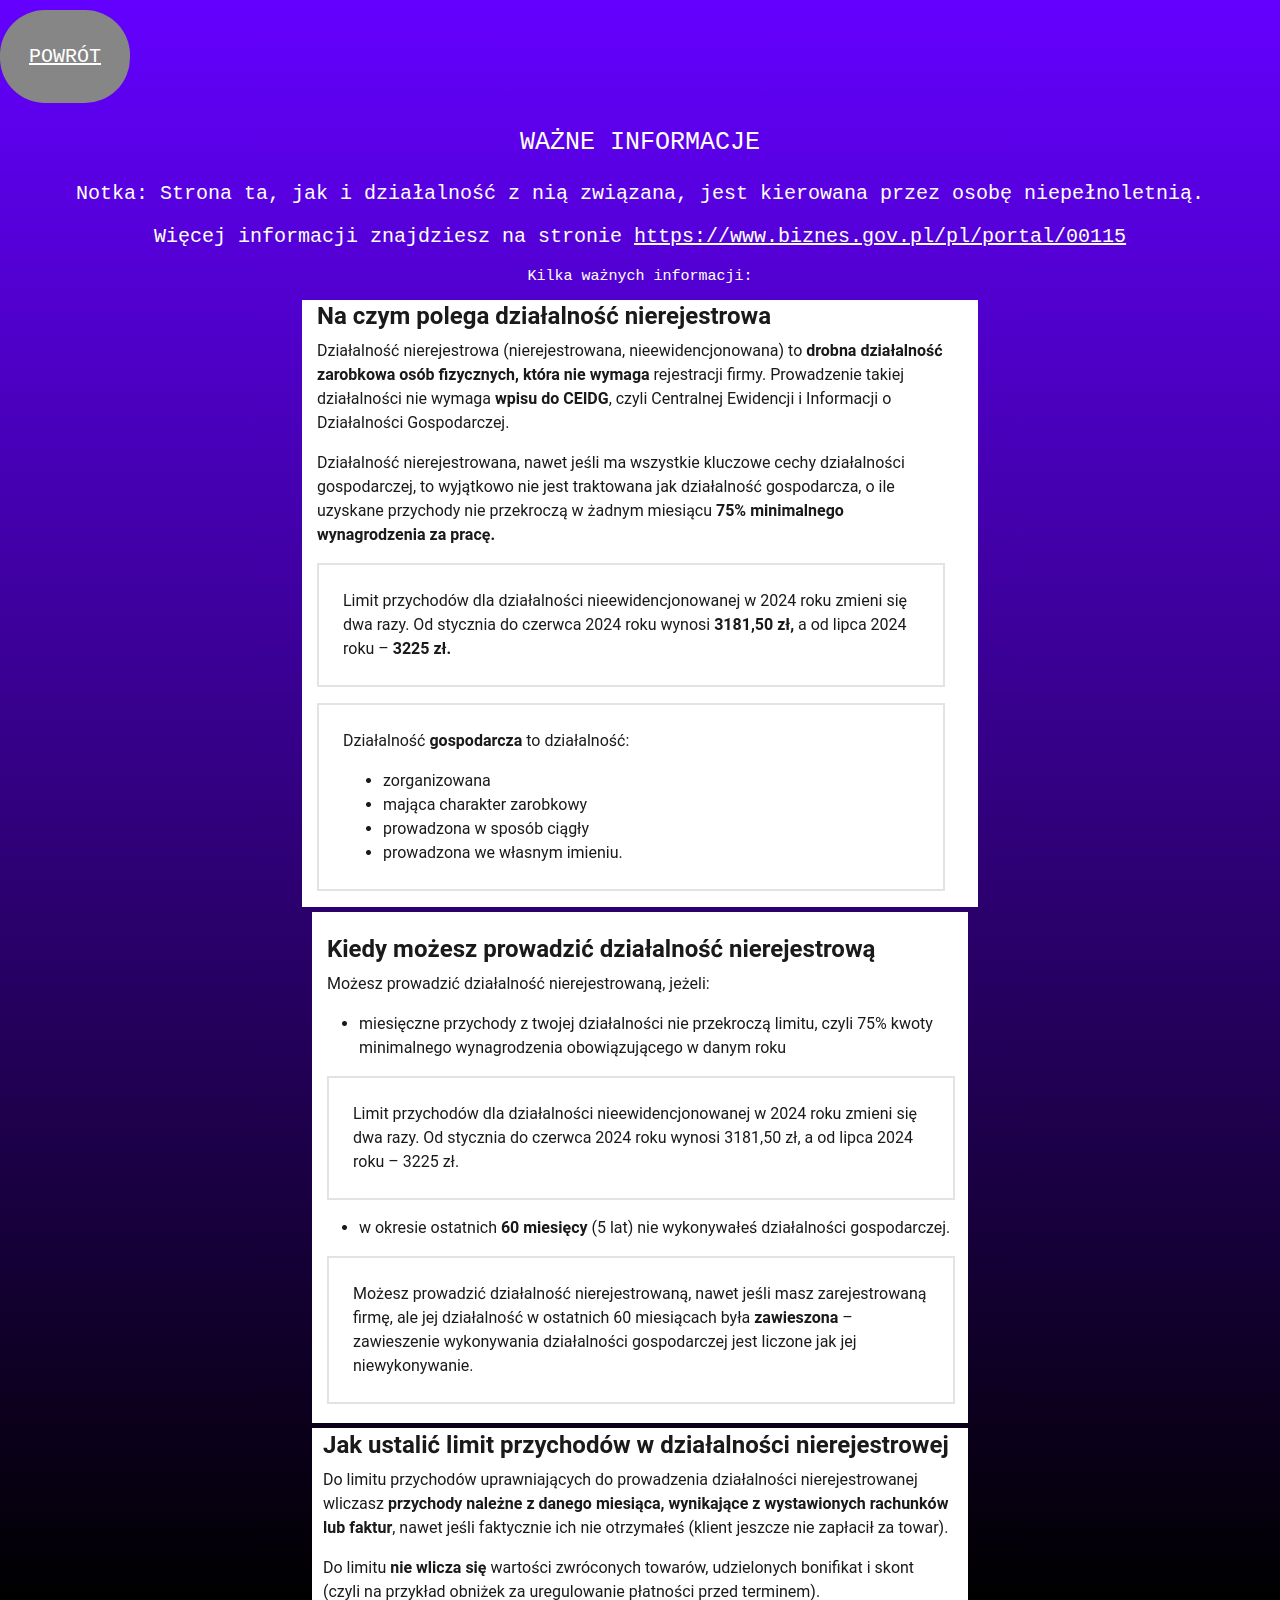
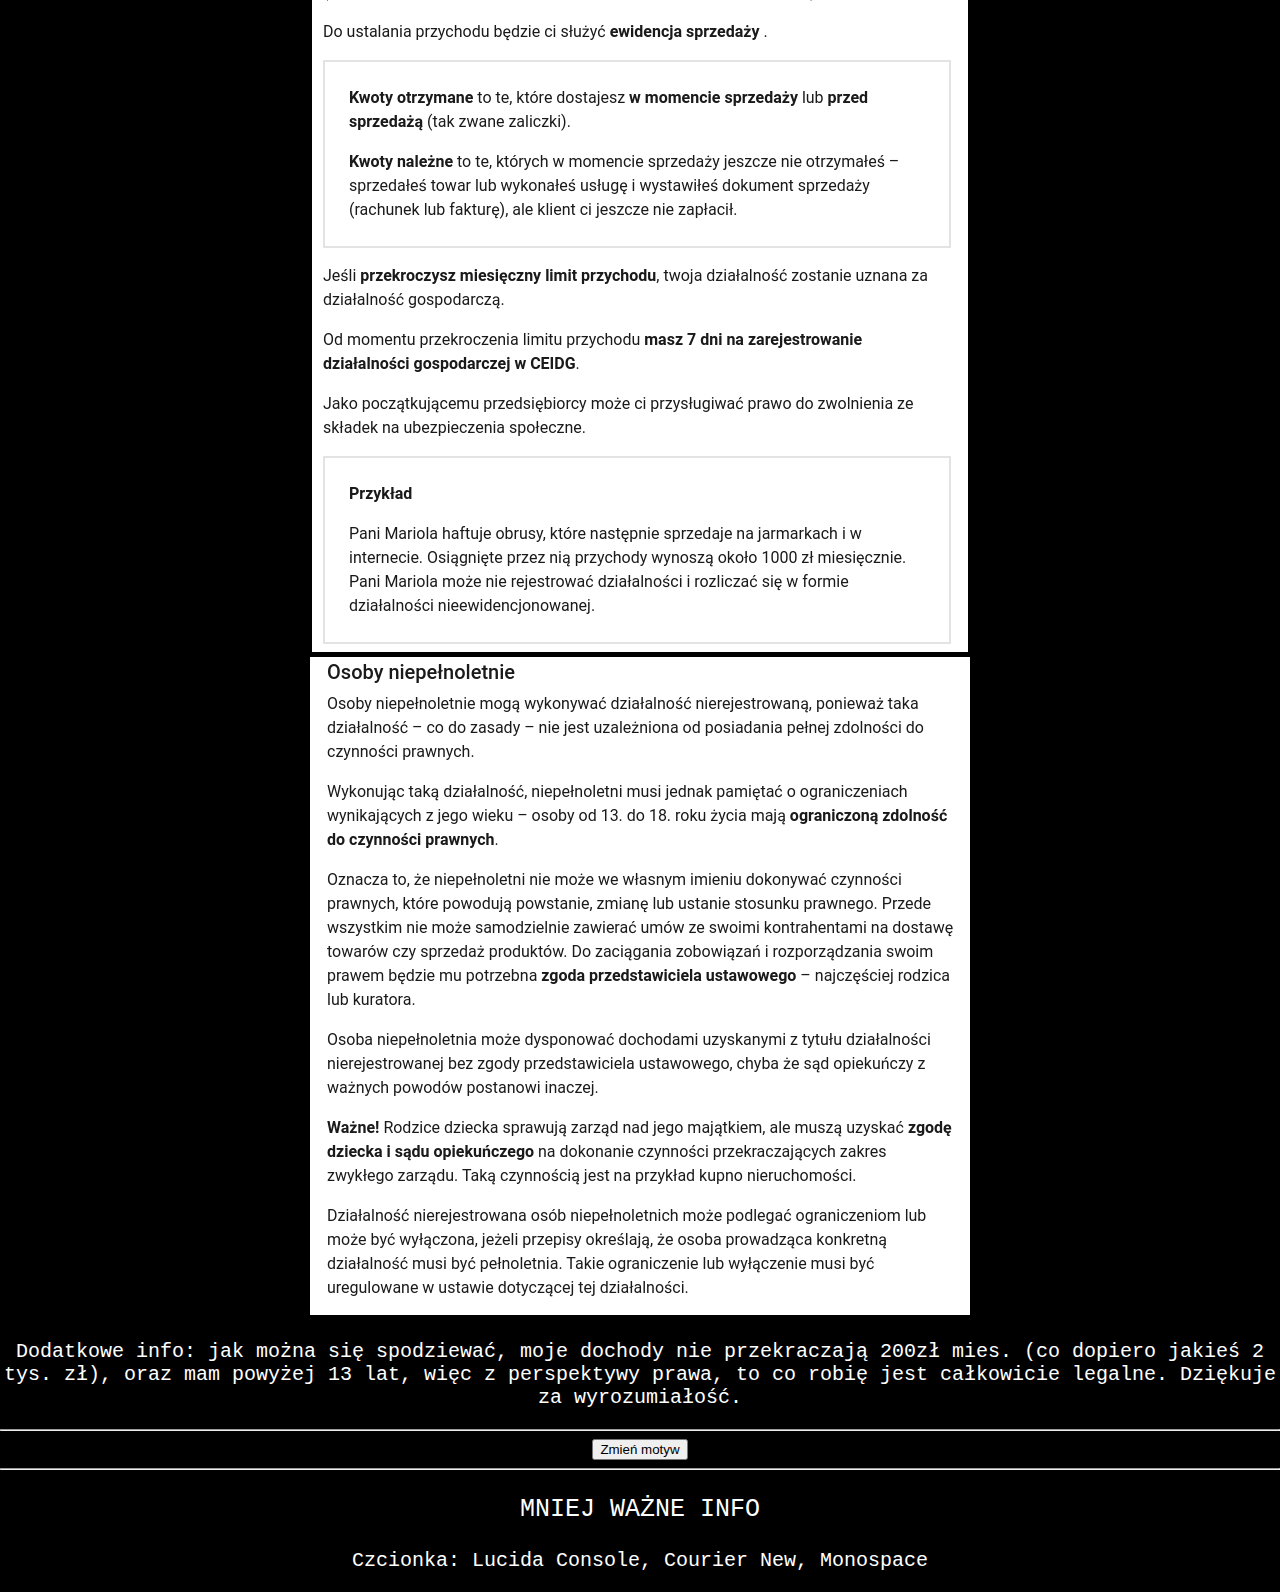
<file: info-dzialalnosc.html>
<!DOCTYPE html>
<html lang="en">
<head>
    <meta charset="UTF-8">
    <meta name="viewport" content="width=device-width, initial-scale=1.0">
    <title>Wściekły Klawisz - Info</title>
    <link rel="stylesheet" href="css/index.css">
    <script src="js/file1.js"></script>
</head>
<body onload="changeThemeOnStart()">
    <a href="index.html">
        <div align="left" class="guzik">
            <p>POWRÓT</p>
        </div>
    </a>

    <div align="center">
        <p class="site-title">WAŻNE INFORMACJE</p>
        <p class="desc-type">Notka: Strona ta, jak i działalność z nią związana, jest kierowana przez osobę niepełnoletnią.</p>
        <p class="desc-type">Więcej informacji znajdziesz na stronie <a href="https://www.biznes.gov.pl/pl/portal/00115">https://www.biznes.gov.pl/pl/portal/00115</a></p>
    </div>
    <p class="onlyfont" align="center">Kilka ważnych informacji:</p>
    <div align="center">
        <img class="zdjecie" src="Legal/legalinfo1.png">
    </div>
    <div align="center">
        <img class="zdjecie" src="Legal/legalinfo2.png">
    </div>
    <div align="center">
        <img class="zdjecie" src="Legal/legalinfo3.png">
    </div>
    <div align="center">
        <img class="zdjecie" src="Legal/legalinfo4.png">
    </div>
    <p class="desc-type" style="font-size: 20px;" align="center">Dodatkowe info: jak można się spodziewać, moje dochody nie przekraczają 200zł mies. (co dopiero jakieś 2 tys. zł), oraz mam powyżej 13 lat, więc z perspektywy prawa, to co robię jest całkowicie legalne. Dziękuje za wyrozumiałość.</p>
    <hr>
    <div align="center">
        <button class="changeThemeButton" onclick="changeTheme()">
            Zmień motyw
        </button>
    </div>
    <hr>
    <div align="center">
        <p class="site-title">MNIEJ WAŻNE INFO</p>
        <p class="desc-type">Czcionka: Lucida Console, Courier New, Monospace</p>
    </div>
</body>
</html>
</file>
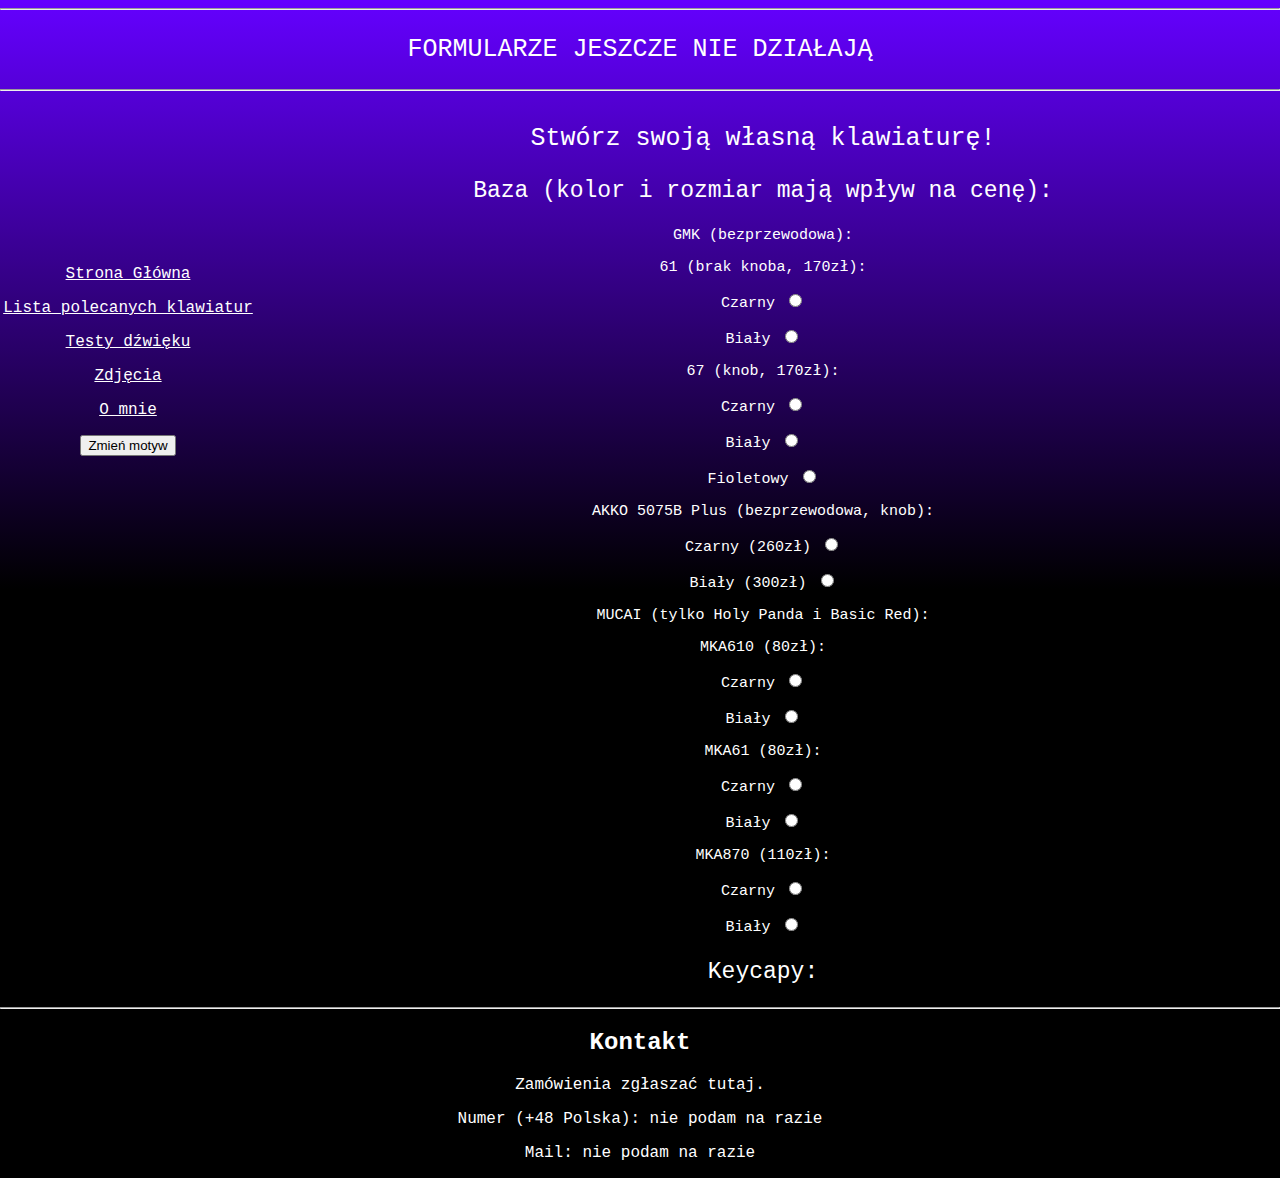
<file: make-ur-own.html>
<!DOCTYPE html>
<html>
<html lang="pl">
    <head>
        <meta charset="UTF-8">
        <title>Wściekły Klawisz - Strona Główna</title>
        <meta name="viewport" content="width=device-width, initial-scale=1.0">
        <link rel="stylesheet" href="css/index.css">
        <script src="js/file1.js"></script>
    </head>
    <body onload="changeThemeOnStart()">

        <hr>
            <p class="site-title">FORMULARZE JESZCZE NIE DZIAŁAJĄ</p>
        <hr>    

        <!-- BEWARE THE TESTING AREA -->

        <aside class="sidebar">
            <p><a class="link" href="index.html">Strona Główna</a></p>
            <p><a class="link" href="posts.html">Lista polecanych klawiatur</a></p>
            <p><a class="link" href="sound-tests.html">Testy dźwięku</a></p>
            <p><a class="link" href="image-posts.html">Zdjęcia</a></p>
            <p><a class="link" href="bio.html">O mnie</a></p>
            <div align="center">
                <button class="changeThemeButton" onclick="changeTheme()">
                    Zmień motyw
                </button>
            </div>
        </aside>

        <!-- END OF TESTING AREA -->

        <section>
            <section class="section-main">
                    <p class="site-title">Stwórz swoją własną klawiaturę!</p>
                    <div class="chechboxes" align="center">
                        <form action="plik.php">
                            <p class="big-desc-type">Baza (kolor i rozmiar mają wpływ na cenę):</p>
                                <p class="onlyfont">
                                    GMK (bezprzewodowa):
                                </p>
                                <p class="onlyfont">
                                    61 (brak knoba, 170zł):
                                </p>
                                <p class="onlyfont">
                                    Czarny
                                    <input name="baza" type="radio" name="1" value="GMK61Black" id="GMK61Black">
                                </p>
                                <p class="onlyfont">
                                    Biały
                                    <input name="baza" type="radio" name="1" value="GMK61White" id="GMK61White">
                                </p>
        
                                <p class="onlyfont">
                                    67 (knob, 170zł):
                                </p>
                                <p class="onlyfont">
                                    Czarny
                                    <input name="baza" type="radio" name="1" value="GMK67Black" id="GMK67Black">
                                </p>
                                <p class="onlyfont">
                                    Biały
                                    <input name="baza" type="radio" name="1" value="GMK67White" id="GMK67White">
                                </p>
                                <p class="onlyfont">
                                    Fioletowy
                                    <input name="baza" type="radio" name="1" value="GMK67Purple" id="GMK67Purple">
                                </p>
        
                                <p class="onlyfont">
                                    AKKO 5075B Plus (bezprzewodowa, knob):
                                </p>
                                    <p class="onlyfont">
                                        Czarny (260zł)
                                        <input id="AKKO5075BplusBlack" name="baza" type="radio" name="1" value="AKKO5075BplusBlack">
                                    </p>
                                    <p class="onlyfont">
                                        Biały (300zł)
                                        <input id="AKKO5075BplusWhite" name="baza" type="radio" name="1" value="AKKO5075BplusWhite">
                                    </p>
                            
                                <p class="onlyfont">MUCAI (tylko Holy Panda i Basic Red):</p>
                                <p class="onlyfont">
                                    MKA610 (80zł):
                                </p>
                                    <p class="onlyfont">
                                        Czarny
                                        <input id="MucaiMKA610Black" name="baza" type="radio" name="1" value="MucaiMKA610Black">
                                    </p>
                                    <p class="onlyfont">
                                        Biały
                                        <input id="MucaiMKA610White" name="baza" type="radio" name="1" value="MucaiMKA610White">
                                    </p>
                                <p class="onlyfont">
                                    MKA61 (80zł):
                                </p>
                                    <p class="onlyfont">
                                        Czarny
                                        <input id="MucaiMKA61Black" name="baza" type="radio" name="1" value="MucaiMKA61Black">
                                    </p>
                                    <p class="onlyfont">
                                        Biały
                                        <input id="MucaiMKA61White" name="baza" type="radio" name="1" value="MucaiMKA61White">
                                    </p>
                                <p class="onlyfont">
                                    MKA870 (110zł):
                                </p>
                                    <p class="onlyfont">
                                    Czarny
                                    <input id="MucaiMKA870Black" name="baza" type="radio" name="1" value="MucaiMKA870Black">
                                </p>
                                <p class="onlyfont">
                                    Biały
                                    <input id="MucaiMKA870Black" name="baza" type="radio" name="1" value="MucaiMKA870Black">
                                </p>
                
                            <div id="keycapy">
                                <p class="big-desc-type">Keycapy:</p>
                                <p class="onlyfont">
                                    Domyślne (brak dodatkowych kosztów, ale gorszy wygląd)
                                    <input id="Basic" name="keycapy" type="radio" name="3" value="Basic">
                                </p>
                                <p class="onlyfont">
                                    Inne (wpisz w okienko)
                                    <input id="Other" name="keycapy" type="text" name="3" value="Other">
                                </p>
                            </div>

                            <p class="big-desc-type">
                                Przesmarowanie Switchy (dodatkowo płatne 30zł):
                            </p>
                            <p class="onlyfont">
                                Tak
                                <input id="yeah" name="smar" type="radio" name="4" value="yeah">
                            </p>
                            <p class="onlyfont">
                                Nie
                                <input id="nah" name="smar" type="radio" name="4" value="nah">
                            </p>
        
                            <p class="big-desc-type">Stabilizatory:</p>
                            <p class="onlyfont">
                                Podstawowe (zawsze smaruje)
                                <input id="Basic" name="Stabilizatory" value="Basic" type="radio">
                            </p>
                            <p class="onlyfont">
                                Everglide Panda V3
                                <input id="EverglidePandaV3" name="Stabilizatory" value="EverglidePandaV3" type="radio">
                            </p>
                            <p class="onlyfont">
                                Durock V2
                                <input id="DurockV2" name="Stabilizatory" value="DurockV2" type="radio">
                            </p>
                            <p class="onlyfont">
                                Durock V3
                                <input id="DurockV3" name="Stabilizatory" value="DurockV3" type="radio">
                            </p>
                            <p class="onlyfont">
                                MMD Princess V2
                                <input id="MMDPV2" name="Stabilizatory" value="MMDPV2" type="radio">
                            </p>
        
                            <p class="big-desc-type">Switche:</p>
                            <p class="onlyfont">
                                Holy Panda V2
                                <input id="HolyPandaV2" name="switche" type="radio" value="HolyPandaV2">
                            </p>
                            <p class="desc-type">Outemu:</p>
                            <p class="onlyfont">
                                <a href="sound-tests.html#orbisttarget">Podstawowe Outemu Red (okropne są ale nic cię nie kosztują, jeśli decydujesz się na nie, bardzo polecam przesmarowanie)</a>
                                <input id="BasicRed" name="switche" type="radio" value="BasicRed">
                            </p>
                            </p>
                            <p class="onlyfont">
                                Inne (Kontakt, jeśli ich nie robiłem, lub nie pasują do bazy, kupujesz na własną odpowiedzialność)
                                <input id="Other" name="switche" type="radio" value="Other">
                            </p>
                            <p class="onlyfont">
                                Numer Telefonu
                                <input type="number" value="Telefon" id="kontakt" name="kontakt">
                            </p>
                            <p class="onlyfont">
                                E-Mail
                                <input type="email" id="kontakt" name="kontakt">
                            </p>
                            <p>
                                <input type="submit" value="Wyślij">
                            </p>
                            <p class="bigga-btw">+20zł złożenie, wygłuszenie, dostawa (części do mnie)</p>
                        </form>
                    </div>
            </section>
            <hr>
            <footer class="footer">
                <h2>Kontakt</h2>
                <div>
                    <p>Zamówienia zgłaszać tutaj.</p>
                    <p>Numer (+48 Polska): nie podam na razie</p>
                    <p>Mail: nie podam na razie</p>
                </div>
            </footer>
        </section>
    </body>
</html>
</file>
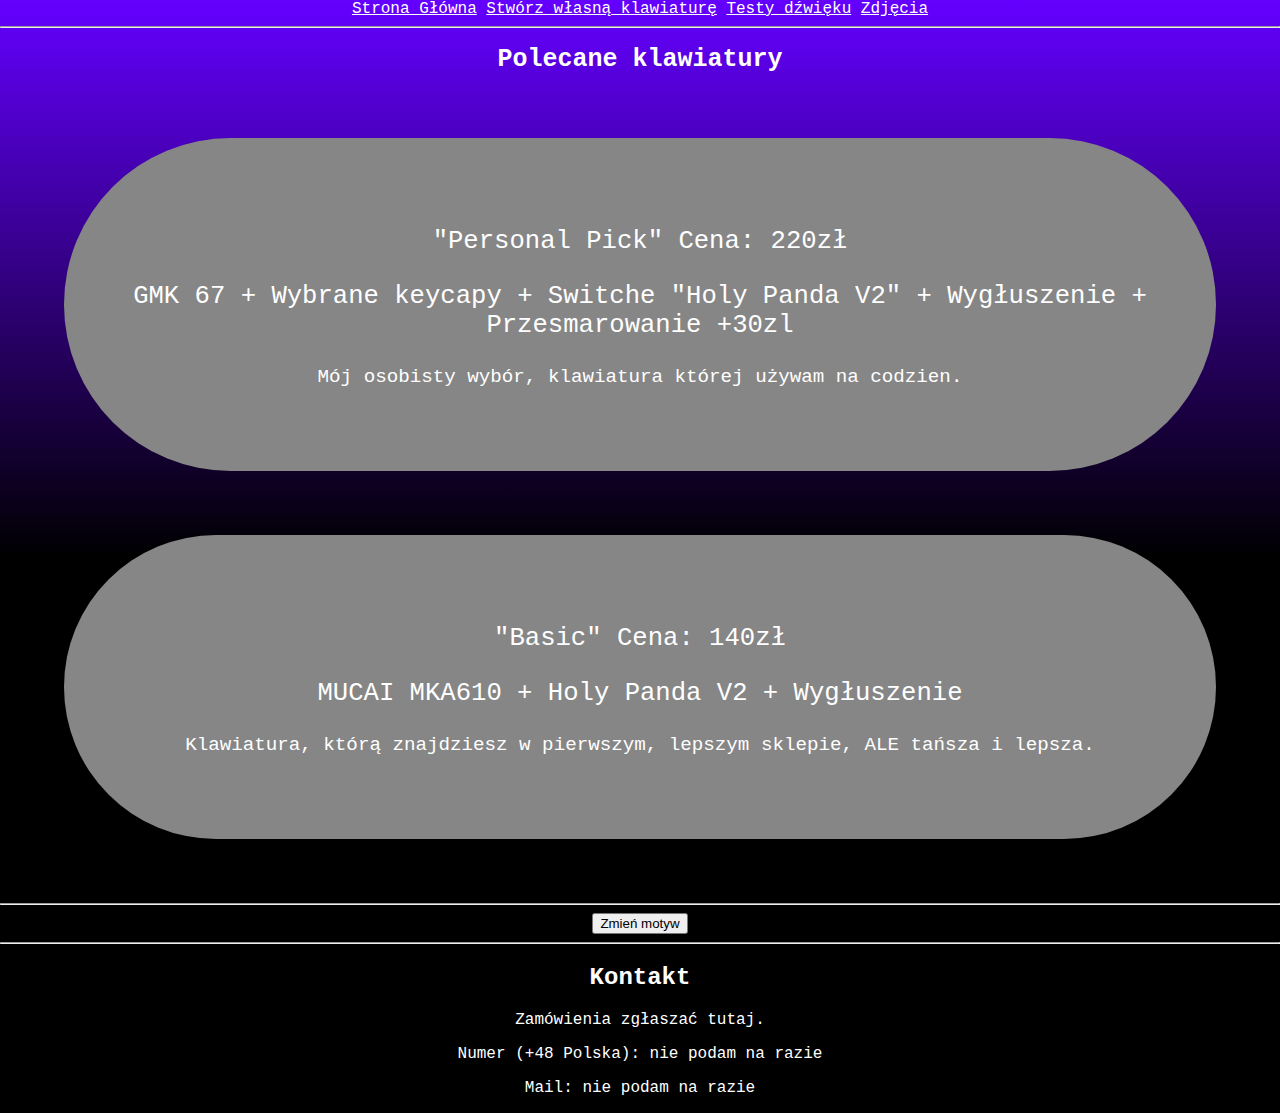
<file: posts.html>
<!DOCTYPE html>
<html lang="pl">
<head>
    <meta charset="UTF-8">
    <title>Wściekły Klawisz - Klawiatury</title>
    <link rel="stylesheet" href="css/index.css">
    <script src="js/file1.js"></script>
</head>
<body onload="changeThemeOnStart()">
    <nav class="navbar">
        <div class="container" align="center">
            <a href="index.html">Strona Główna</a> <a href="make-ur-own.html">Stwórz własną klawiaturę</a> <a href="sound-tests.html">Testy dźwięku</a> <a href="image-posts.html">Zdjęcia</a>
        </div>
        <hr>
    </nav>
    <main>
        <h1 class="site-title">Polecane klawiatury</h1>
        <div class="post">
            <p class="post-title">"Personal Pick" Cena: 220zł</p>
            <p class="post-title-description">GMK 67 + Wybrane keycapy + Switche "Holy Panda V2" + Wygłuszenie + Przesmarowanie +30zl</p>
            <p class="post-description">Mój osobisty wybór, klawiatura której używam na codzien.</p>
        </div>
        <div class="post">
            <p class="post-title">"Basic" Cena: 140zł</p>
            <p class="post-title-description">MUCAI MKA610 + Holy Panda V2 + Wygłuszenie</p>
            <p class="post-description">Klawiatura, którą znajdziesz w pierwszym, lepszym sklepie, ALE tańsza i lepsza.</p>
        </div>
    </main>
    <hr>
    <div align="center">
        <button class="changeThemeButton" onclick="changeTheme()">
            Zmień motyw
        </button>
    </div>
    <hr>
    <footer class="footer">
        <h2>Kontakt</h2>
        <div>
            <p>Zamówienia zgłaszać tutaj.</p>
            <p>Numer (+48 Polska): nie podam na razie</p>
            <p>Mail: nie podam na razie</p>
        </div>
    </footer>
</body>
</html>
</file>
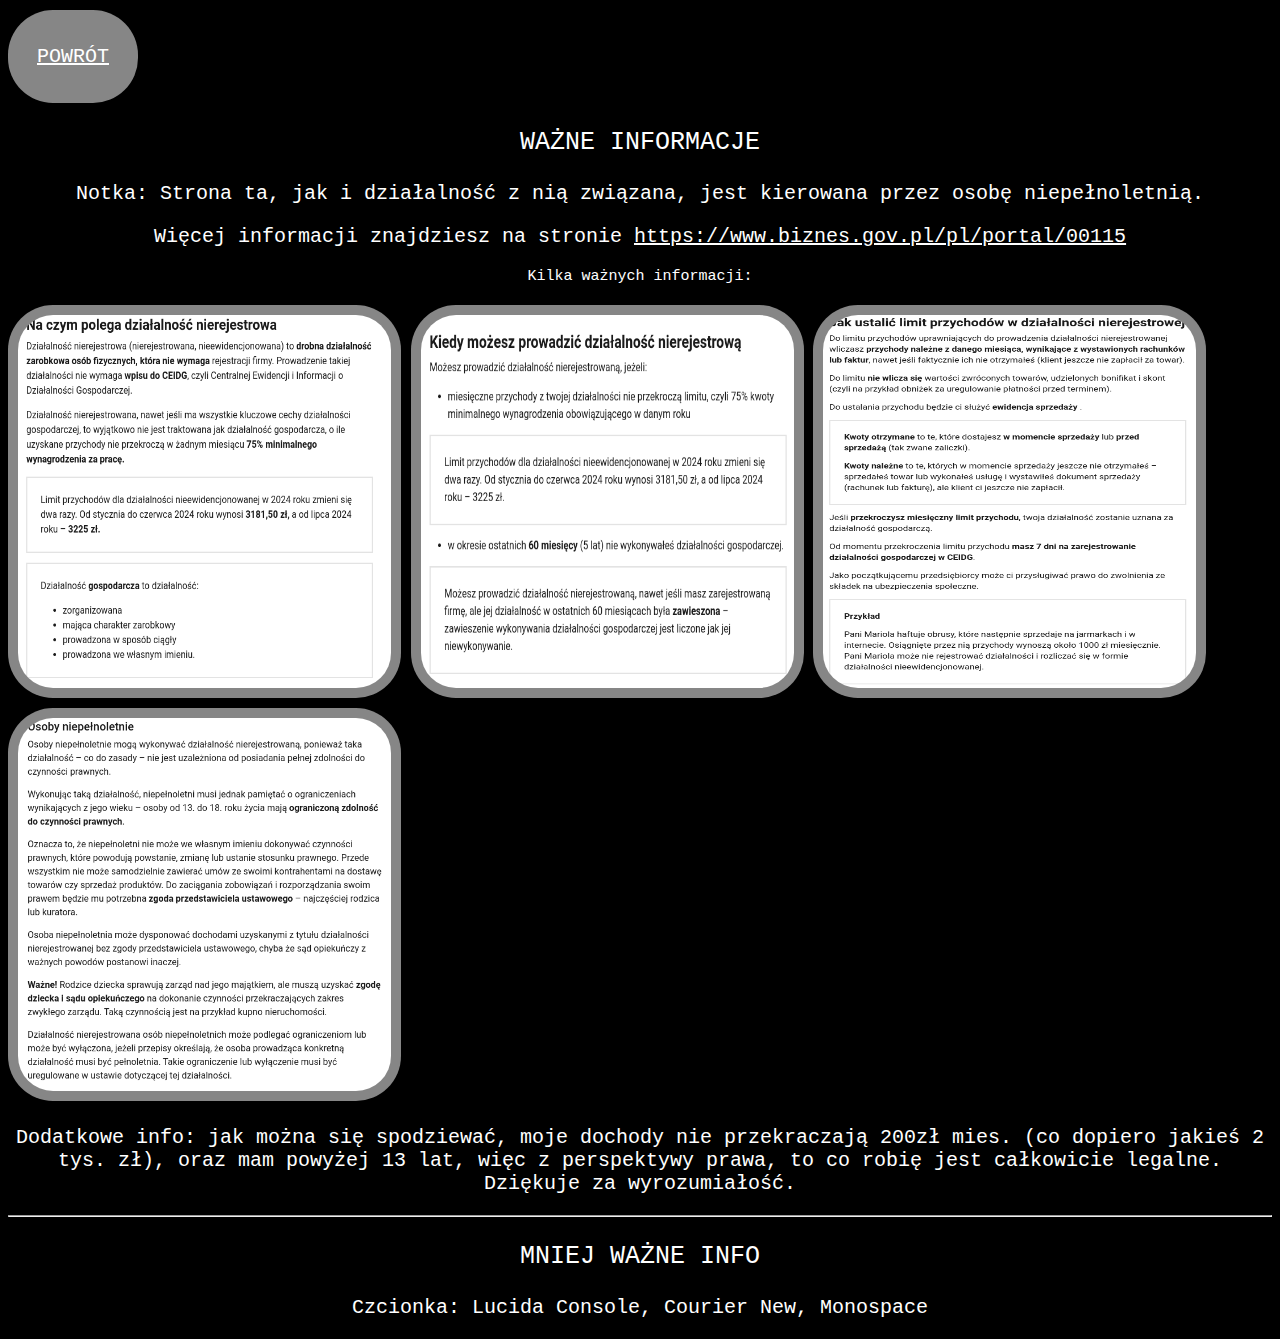
<file: Strona_Klawiatury/info-dzialalnosc.html>
<!DOCTYPE html>
<html lang="en">
<head>
    <meta charset="UTF-8">
    <meta name="viewport" content="width=device-width, initial-scale=1.0">
    <title>Wściekły Klawisz - Info</title>
    <link rel="stylesheet" href="css/index.css">
</head>
<body>
    <a href="index.html">
        <div align="left" class="guzik">
            <p>POWRÓT</p>
        </div>
    </a>

    <div align="center">
        <p class="site-title">WAŻNE INFORMACJE</p>
        <p class="desc-type">Notka: Strona ta, jak i działalność z nią związana, jest kierowana przez osobę niepełnoletnią.</p>
        <p class="desc-type">Więcej informacji znajdziesz na stronie <a href="https://www.biznes.gov.pl/pl/portal/00115">https://www.biznes.gov.pl/pl/portal/00115</a></p>
    </div>
    <p class="onlyfont" align="center">Kilka ważnych informacji:</p>
    <img align="center" class="zdjecie" src="Legal/legalinfo1.png">
    <img align="center" class="zdjecie" src="Legal/legalinfo2.png">
    <img align="center" class="zdjecie" src="Legal/legalinfo3.png">
    <img align="center" class="zdjecie" src="Legal/legalinfo4.png">
    <p class="desc-type" style="font-size: 20px;" align="center">Dodatkowe info: jak można się spodziewać, moje dochody nie przekraczają 200zł mies. (co dopiero jakieś 2 tys. zł), oraz mam powyżej 13 lat, więc z perspektywy prawa, to co robię jest całkowicie legalne. Dziękuje za wyrozumiałość.</p>
    <hr>
    <div align="center">
        <p class="site-title">MNIEJ WAŻNE INFO</p>
        <p class="desc-type">Czcionka: Lucida Console, Courier New, Monospace</p>
    </div>
</body>
</html>
</file>
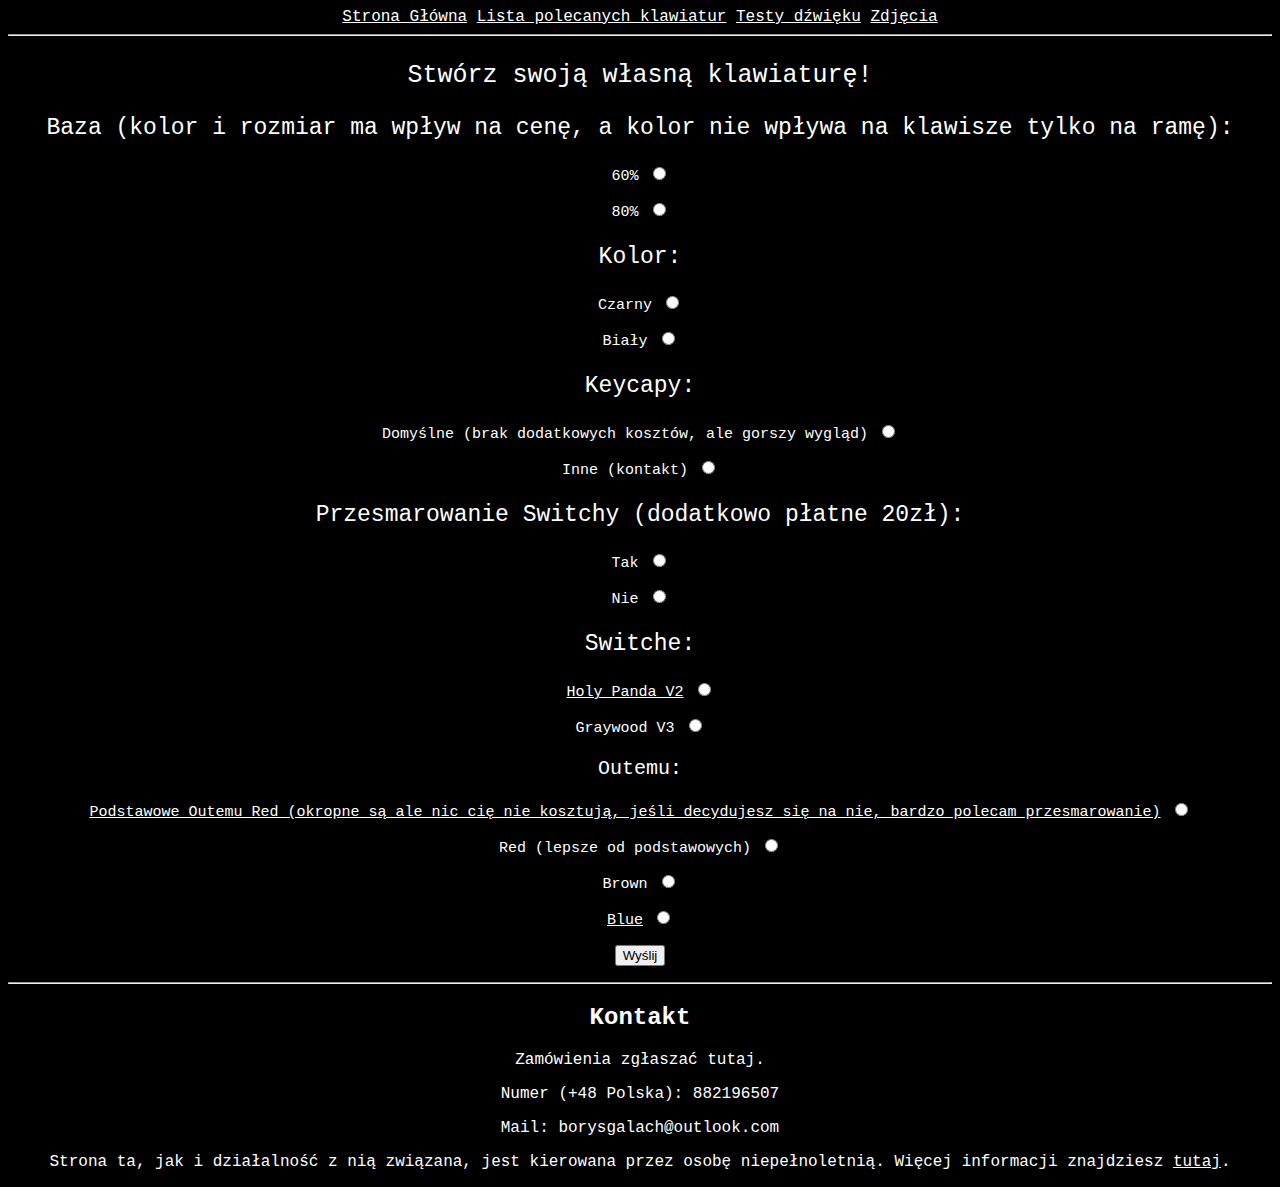
<file: Strona_Klawiatury/make-ur-own.html>
<!DOCTYPE html>
<html>
<html lang="pl">
    <head>
        <meta charset="UTF-8">
        <title>Wściekły Klawisz - Strona Główna</title>
        <meta name="viewport" content="width=device-width, initial-scale=1.0">
        <link rel="stylesheet" href="css/index.css">
    </head>
    <body>
        <nav class="navbar"> <!-- Pasek Nawigacyjny -->
            <div align="center">
                <a href="index.html">Strona Główna</a> <a href="posts.html">Lista polecanych klawiatur</a>  <a href="sound-tests.html">Testy dźwięku</a>  <a href="image-posts.html">Zdjęcia</a>
            </div>
        </nav>
        <hr>
            <p class="site-title">Stwórz swoją własną klawiaturę!</p>
            <div class="chechboxes" align="center">
                <form action="plik.php">
                    <p class="big-desc-type">Baza (kolor i rozmiar ma wpływ na cenę, a kolor nie wpływa na klawisze tylko na ramę):</p>
                    <p class="onlyfont">
                        60%
                        <input id="60" name="rozmiar" type="radio" name="1" value="60">
                    </p> 
                    <p class="onlyfont">
                        80%
                        <input id="80" name="rozmiar" type="radio" name="1" value="80">
                    </p>
                    <p class="big-desc-type">Kolor:</p>
                    <p class="onlyfont">
                        Czarny
                        <input id="black" name="kolor" type="radio" name="2" value="black">
                    </p>
                    <p class="onlyfont">
                        Biały
                        <input id="white" name="kolor" type="radio" name="2" value="white">
                    </p>
                    <p class="big-desc-type">Keycapy:</p>
                    <p class="onlyfont">
                        Domyślne (brak dodatkowych kosztów, ale gorszy wygląd)
                        <input id="Basic" name="keycapy" type="radio" name="3" value="Basic">
                    </p>
                    <p class="onlyfont">
                        Inne (kontakt)
                        <input id="Other" name="keycapy" type="radio" name="3" value="Other">
                    </p>
                    <p class="big-desc-type">
                        Przesmarowanie Switchy (dodatkowo płatne 20zł):
                    </p>
                    <p class="onlyfont">
                        Tak
                        <input id="yeah" name="smar" type="radio" name="4" value="yeah">
                    </p>
                    <p class="onlyfont">
                        Nie
                        <input id="nah" name="smar" type="radio" name="4" value="nah">
                    </p>
                    <p class="big-desc-type">Switche:</p>
                    <p class="onlyfont">
                        <a href="sound-tests.html#hpsttarget">Holy Panda V2</a>
                        <input id="HolyPandaV2" name="switche" type="radio" value="HolyPandaV2">
                    </p>
                    <p class="onlyfont">
                        Graywood V3
                        <input id="LeobogGraywoodV3" type="radio" name="switche" value="LeobogGraywoodV3">
                    </p>
                    <p class="desc-type">Outemu:</p>
                    <p class="onlyfont">
                        <a href="sound-tests.html#orbisttarget">Podstawowe Outemu Red (okropne są ale nic cię nie kosztują, jeśli decydujesz się na nie, bardzo polecam przesmarowanie)</a>
                        <input id="BasicRed" name="switche" type="radio" value="BasicRed">
                    </p>
                    <p class="onlyfont">
                        Red (lepsze od podstawowych)
                        <input id="OutemuRed" name="switche" type="radio" value="OutemuRed">
                    </p>
                    <p class="onlyfont">
                        Brown
                        <input id="OutemuBrown" name="switche" type="radio" value="OutemuBrown"> 
                    </p>
                    <p class="onlyfont">
                        <a href="sound-tests.html#obsttarget">Blue</a>
                        <input id="OutemuBlue" name="switche" type="radio" value="OutemuBlue">
                    </p>
                    <p>
                        <input type="submit" value="Wyślij">
                    </p>
                </form>
            </div>
        <hr>
        <footer class="footer">
            <h2>Kontakt</h2>
            <div>
                <p>Zamówienia zgłaszać tutaj.</p>
                <p>Numer (+48 Polska): 882196507</p>
                <p>Mail: borysgalach@outlook.com</p>
                <p>Strona ta, jak i działalność z nią związana, jest kierowana przez osobę niepełnoletnią. Więcej informacji znajdziesz <a href="info-dzialalnosc.html">tutaj</a>.</p>
            </div>
        </footer>
    </body>
</html>
</file>
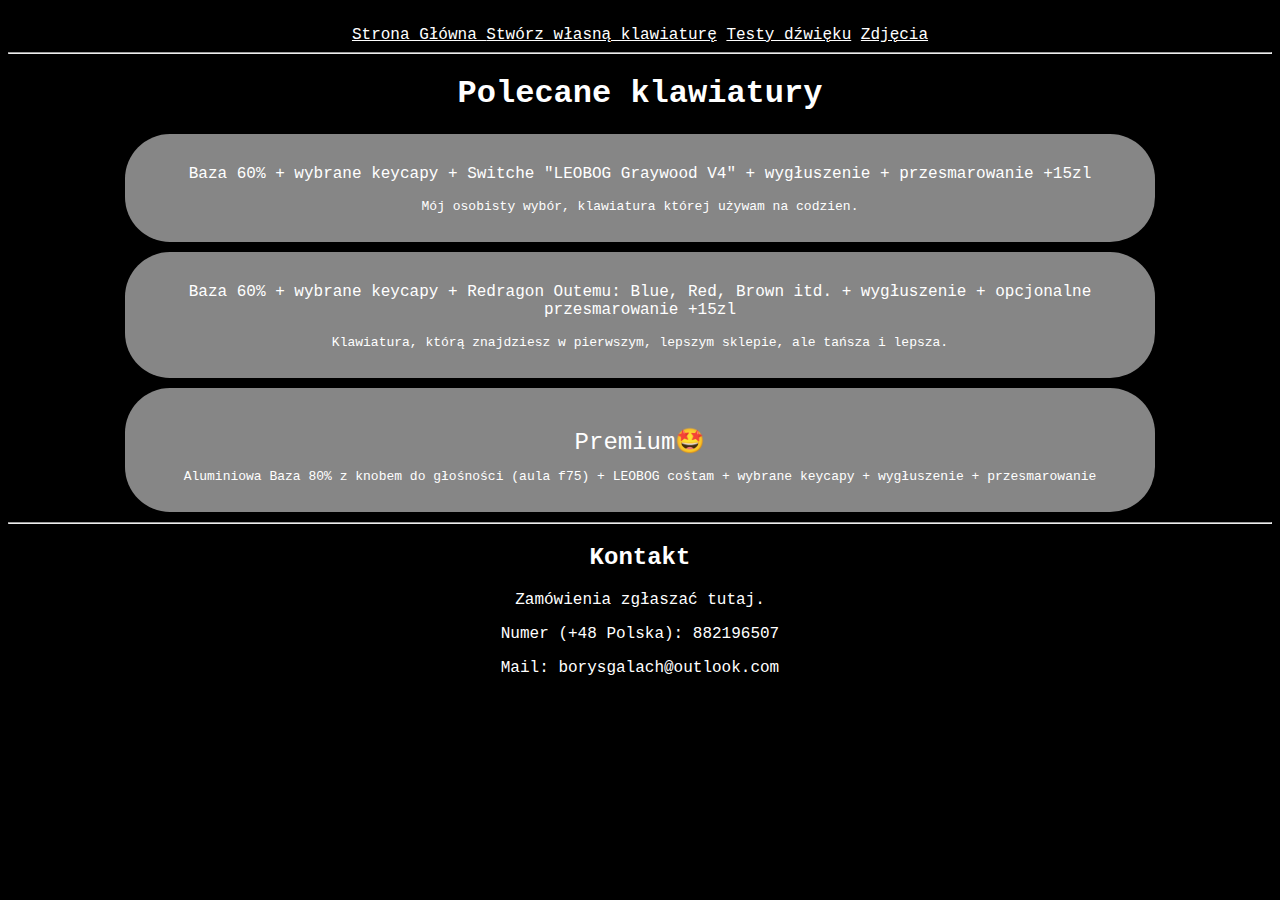
<file: Strona_Klawiatury/posts.html>
<!DOCTYPE html>
<html lang="pl">
<head>
    <meta charset="UTF-8">
    <title>Wściekły Klawisz - Klawiatury</title>
    <link rel="stylesheet" href="css/posts.css">
</head>

        <!-- TODO: hyperlinki do zdjec kazdej klawiatury i paska nawigacji, sily nacisku -->

<body>
    <nav class="navbar">
        <br>
        <div class="container" align="center">
            <a href="index.html"> Strona Główna </a> <a href="make-ur-own.html">Stwórz własną klawiaturę</a> <a href="sound-tests.html">Testy dźwięku</a> <a href="image-posts.html">Zdjęcia</a>
        </div>
        <hr>
    </nav>
    <main>
        <h1 class="site-title">Polecane klawiatury</h1>
        <div class="post">
            <p class="post-title-description">Baza 60% + wybrane keycapy + Switche "LEOBOG Graywood V4" + wygłuszenie + przesmarowanie +15zl</p>
            <p class="post-description">Mój osobisty wybór, klawiatura której używam na codzien.</p>
        </div>
        <div class="post">
            <p class="post-title-description">Baza 60% + wybrane keycapy + Redragon Outemu: Blue, Red, Brown itd. + wygłuszenie + opcjonalne przesmarowanie +15zl</p>
            <p class="post-description">Klawiatura, którą znajdziesz w pierwszym, lepszym sklepie, ale tańsza i lepsza.</p>
        </div>
        <div class="post">
            <p class="nazwaklawy">Premium🤩</p>
            <p class="post-description">Aluminiowa Baza 80% z knobem do głośności (aula f75) + LEOBOG cośtam + wybrane keycapy + wygłuszenie + przesmarowanie</p>
        </div>
    </main>
    <hr>
    <footer class="footer">
        <h2>Kontakt</h2>
        <div>
            <p>Zamówienia zgłaszać tutaj.</p>
            <p>Numer (+48 Polska): 882196507</p>
            <p>Mail: borysgalach@outlook.com</p>
        </div>
    </footer>
</body>
</html>
</file>
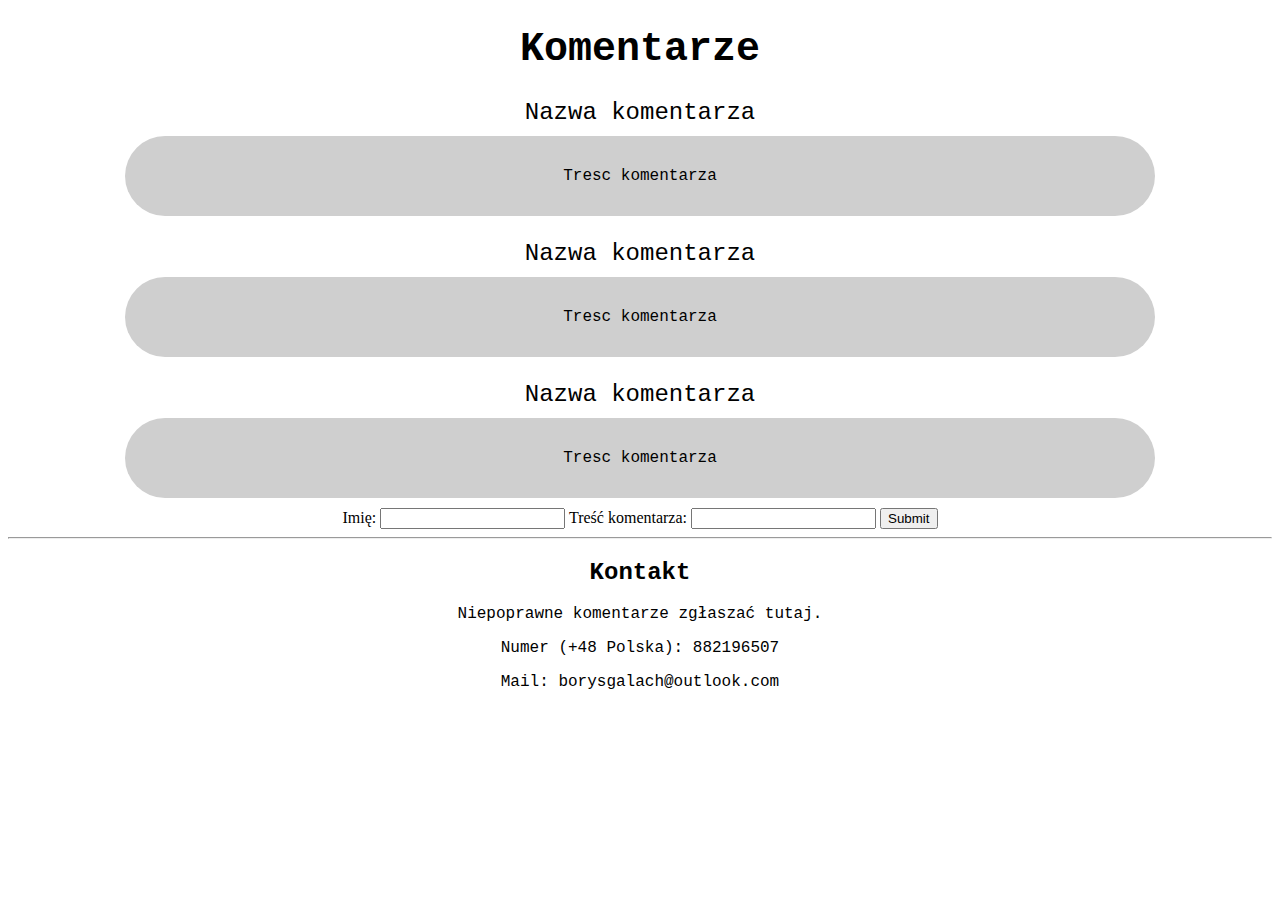
<file: Strona_Klawiatury/zajecia.html>
<!DOCTYPE html>
<html lang="pl">
<head>
    <meta charset="UTF-8">
    <meta name="viewport" content="width=device-width, initial-scale=1.0">
    <title>Zajecia</title>
    <link rel="stylesheet" href="css/zajecia.css">
</head>
<body>
    <main>
        <h1 class="site-title">Komentarze</h1>

        <p class="post-title">Nazwa komentarza</p>
        <div class="post">
            <p class="post-title-description">Tresc komentarza</p>
        </div>

        <p class="post-title">Nazwa komentarza</p>
        <div class="post">
            <p class="post-title-description">Tresc komentarza</p>
        </div>

        <p class="post-title">Nazwa komentarza</p>
        <div class="post">
            <p class="post-title-description">Tresc komentarza</p>
        </div>
    </main>

    <form align="center">
        <label for="name">Imię:</label>
        <input id="name" type="text">
        <label for="komentarz">Treść komentarza:</label>
        <input type="text" id="komentarz">
        <input type="submit" value="Submit">
    </form>

    <hr>
    <footer>
        <h2>Kontakt</h2>
            <div>
                <p>Niepoprawne komentarze zgłaszać tutaj.</p>
                <p>Numer (+48 Polska): 882196507</p>
                <p>Mail: borysgalach@outlook.com</p>
            </div>
    </footer>
</body>
</html>
</file>
<file: css/index.css>
:root {
    --my-font: "Lucida Console", "Courier New", monospace;
    --transition-speed: 0.5s;
    --transition-delay: 0s;

    --mid-color: #868686;
    --darker-mid-color: #6e6d6d;

    --mid-color-light: #797979;
    --darker-mid-color-dark: #919292;

    --dark-text-color: white;
    --light-text-color: black;
}

a { /* dark */
    text-align: center;
    transition: var(--transition-speed);
    color: rgb(255, 255, 255);
}

a:hover {
    color: #868686;
    transition: var(--transition-speed);
    transition-delay: var(--transition-delay);
    font-weight: 400;
    transition: 0.5s ease-out;
}

.alight {
    color: black;
}

.alight:hover {
    color: #797979;
}


body{
    font-family: "Lucida Console", "Courier New", monospace;
    background: rgb(0,0,0);
    background: linear-gradient(0deg, rgba(0,0,0,1) 50%, rgba(100,0,255) 100%);
    margin: 0;
    background-repeat: no-repeat;
    background-attachment: scroll;
    background-size: 100%;
}
  
.dark{
    color: white;
    background: rgb(0,0,0);
    background: linear-gradient(0deg, rgba(0,0,0,1) 50%, rgba(100,0,255) 100%);
}

.light{
    color: black;
    background: rgb(255, 255, 255);
    background: linear-gradient(0deg, rgb(255, 255, 255) 50%, rgb(100, 0, 255) 100%);
}

footer{
    text-align: center;
}

.guzik{
    color: var(--main-text-color);
    text-align: center;
    font-size: 20px;
    background-color: var(--mid-color);
    border-radius: 45px;
    width: 100px;
    padding: 15px;
    margin-top: 10px;
    margin-bottom: 10px;
    transition: var(--transition-speed);
}

.guzik:hover{
    background-color: var(--darker-mid-color);
    transition: var(--transition-speed);
}

.site-title{
    text-align: center;
    font-size: 25px;
}

.desc-type{
    font-size: 20px;
}

.big-desc-type{
    font-size: 23px;
}

.small-desc-type{
    font-size: 17px;
}

.onlyfont{
    font-size: 15px;
}

.zdjeciedark{
    background: var(--mid-color);
    border-radius: 35px;
    width: 20%;
    height: 20%;
    padding: 5px;
    margin-top: 5px;
    margin-bottom: 5px;
    margin-left: auto;
    margin-right: auto;
}

.zdjecielight{
    background: var(--mid-color-light);
}

.link{

}

.pfp{
    width: 10%;
    height: 10%;
}

.bigga-btw{
    font-size: 12px;
}

.btw{
    font-size: 8px;
}

#nazwaklawy{
    font-size: 20px;
}

.post {
    background: var(--mid-color);
    border-radius: 15vw;
    width: 80vw;
    padding: 5vw;
    margin-top: 5vw;
    margin-bottom: 5vw;
    margin-left: auto;
    margin-right: auto;
    text-align: center;
}

.postlight{
    background: var(--mid-color-light);
}

.postdark{
    background: var(--mid-color);
}

.post-title{
    text-align: center;
    font-size: 2vw;
    margin-left: auto;
    margin-right: auto;
}

.post-title-description {
    text-align: center;
    font-size: 2vw;
    margin-left: auto;
    margin-right: auto;
}

.post-description {
    text-align: center;
    font-size: 1.5vw;
    margin-left: auto;
    margin-right: auto;
}

video{
    background: var(--mid-color);
    border-radius: 35px;
    padding: 5px;
}

.section-main {
    font-size: 14px;
    margin-right: 10px;
    height: 900px;
    flex-grow: 1;
    overflow-y: auto;
}

.sidebar {
    float: left;
    width: 20vw;
    overflow-y: auto;
    flex-shrink: 0;
    text-align: center;
    padding-top: 150px;
}

/* testing area */
/* BEWARE THE DANGER */

/* width */
::-webkit-scrollbar {
    width: 20px;
    background-color: rgba(0, 0, 0, 0);
}
  
/* Track */
::-webkit-scrollbar-track {
    border-radius: 10px;
    box-shadow: inset 0 0 5px grey; 
}
   
/* Handle */
::-webkit-scrollbar-thumb {
    background: linear-gradient(0deg, rgb(145, 145, 145) 50%, rgb(100, 0, 255) 100%); 
    border-radius: 10px;
}
  
/* Handle on hover */
::-webkit-scrollbar-thumb:hover {
    background: linear-gradient(0deg, rgb(100, 100, 100) 50%, rgb(91, 0, 228) 100%); 
}

/*
.webkit-scrollbar-thumb-dark{
    background: linear-gradient(0deg, rgb(255, 255, 255) 50%, rgb(100, 0, 255) 100%); 
}

.webkit-scrollbar-thumb-light{
    background: linear-gradient(0deg, rgb(0, 0, 0) 50%, rgb(100, 0, 255) 100%); 
}


.webkit-scrollbar-thumb-dark:hover{
    background: linear-gradient(0deg, rgb(224, 224, 224) 50%, rgb(91, 0, 228) 100%);
}

.webkit-scrollbar-thumb-light:hover{
    background: linear-gradient(0deg, rgb(31, 31, 31) 50%, rgb(91, 0, 228) 100%);
}

*/
</file>
<file: Strona_Klawiatury/css/index.css>
@import url(zmnienne-global.css);

body{
    background-color: var(--kolor-tla);
    color: var(--main-text-color);
    font-family:  var(--my-font);
}

.footer{
    text-align: center;
}

a {
    color: var(--main-text-color);
    text-align: center;
}

a:hover{
    color: var(--mid-color);
}

.guzik{
    color: var(--main-text-color);
    text-align: center;
    font-size: 20px;
    background-color: var(--mid-color);
    border-radius: 45px;
    width: 100px;
    padding: 15px;
    margin-top: 10px;
    margin-bottom: 10px;
}

.guzik:hover{
    background-color: var(--kolor-tla);
}

.site-title{
    text-align: center;
    font-size: 25px;
}

.desc-type{
    font-size: 20px;
}

.big-desc-type{
    font-size: 23px;
}

.small-desc-type{
    font-size: 17px;
}

.onlyfont{
    font-size: 15px;
}

.zdjecie{
    background: var(--mid-color);
    border-radius: 45px;
    width: 373px;
    height: 373px;
    padding: 10px;
    margin-top: 5px;
    margin-bottom: 5px;
    margin-left: auto;
    margin-right: auto;
}
</file>
<file: Strona_Klawiatury/css/posts.css>
@import url(zmnienne-global.css);

body{
    background-color: var(--kolor-tla);
    color: var(--main-text-color);
    font-family:  var(--my-font);
}

a {
    font-family: "Lucida Console", "Courier New", monospace;
    text-align: center;
    color: var(--main-text-color);
}

a:hover{
    color: var(--mid-color);
}

.site-title{
    font-family: "Lucida Console", "Courier New", monospace;
    text-align: center;
    color: var(--main-text-color);
}

.post {
    background: var(--mid-color);
    border-radius: 45px;
    width: 1000px;
    padding: 15px;
    margin-top: 10px;
    margin-bottom: 10px;
    margin-left: auto;
    margin-right: auto;
    text-align: center;
}

.nazwaklawy {
    font-family: "Lucida Console", "Courier New", monospace;
    text-align:center;
    font-size: 24px;
    margin-bottom: 10px;
    text-align: center;
}


.post-title-description {
    font-family: "Lucida Console", "Courier New", monospace;
    text-align: center;
    font-size: 16px;
    margin-left: auto;
    margin-right: auto;
}

.post-description {
    font-family: "Lucida Console", "Courier New", monospace;
    text-align: center;
    font-size: 13px;
    margin-left: auto;
    margin-right: auto;
}

.footer{
    text-align: center;
    font-family: "Lucida Console", "Courier New", monospace;
}

.navbar{
    font-family: "Lucida Console", "Courier New", monospace;
    color: var(--main-text-color);
}
</file>
<file: Strona_Klawiatury/css/zajecia.css>
:root{
    --primary-background: black;
}

.post-title-description {
    font-family: "Lucida Console", "Courier New", monospace;
    text-align: center;
    font-size: 16px;
    margin-left: auto;
    margin-right: auto;
}

.post-description {
    font-family: "Lucida Console", "Courier New", monospace;
    text-align: center;
    font-size: 13px;
    margin-left: auto;
    margin-right: auto;
}

.post{
    background: #cfcfcf;
    border-radius: 45px;
    width: 1000px;
    padding: 15px;
    margin-top: 10px;
    margin-bottom: 10px;
    margin-left: auto;
    margin-right: auto;
    text-align: center;
}

.post-title{
    font-family: "Lucida Console", "Courier New", monospace;
    text-align:center;
    font-size: 24px;
    margin-bottom: 10px;
    text-align: center;
}

.site-title{
    font-family: "Lucida Console", "Courier New", monospace;
    text-align: center;
    color: black;
    font-size: 40px;
}

footer{
    text-align: center;
    font-family: "Lucida Console", "Courier New", monospace;
}

div:hover{
    background-color: darkslategrey;
}

a {
    font-family: "Lucida Console", "Courier New", monospace;
    text-align: center;
    color: black;
}

a:hover{
    color: #a8a8a8;
}
</file>
